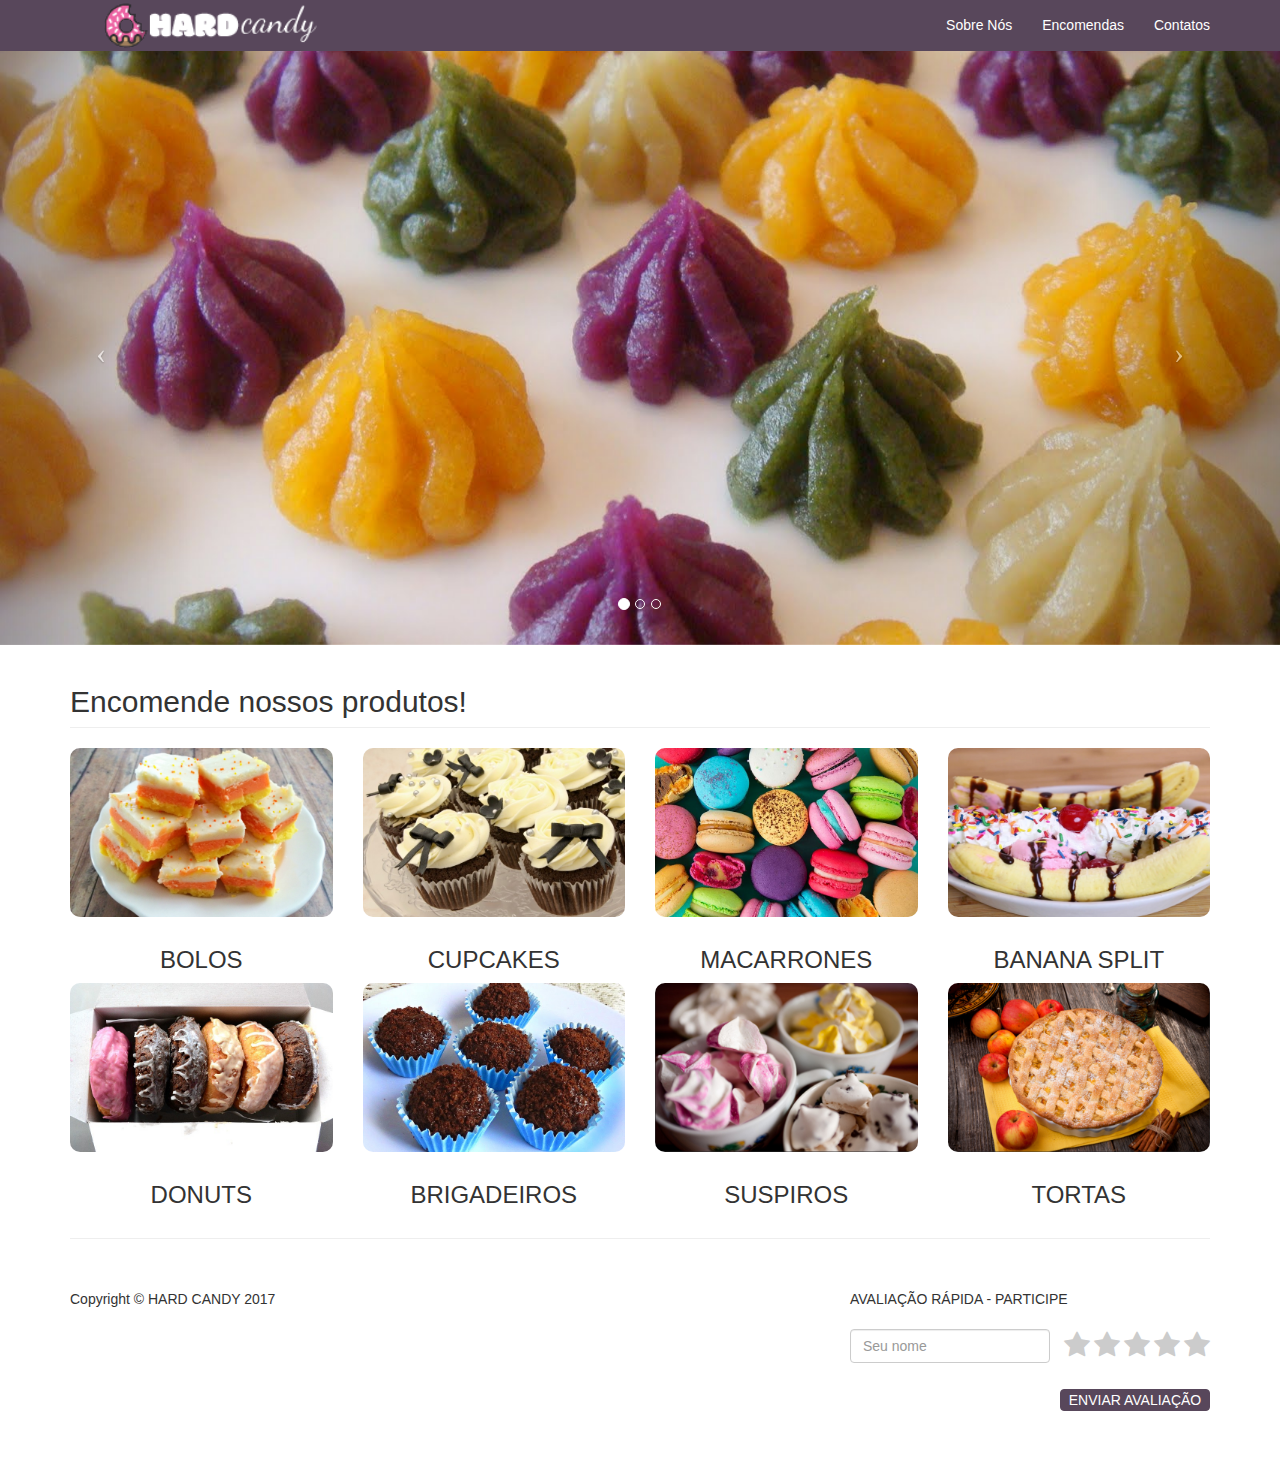
<file: index.html>
<!DOCTYPE html>
<html lang="en">

<head>

    <meta charset="utf-8">
    <meta http-equiv="X-UA-Compatible" content="IE=edge">
    <meta name="viewport" content="width=device-width, initial-scale=1">
    <meta name="description" content="">
    <meta name="author" content="">

    <!-- external font -->
    <link href="https://fonts.googleapis.com/css?family=Sarina" rel="stylesheet">
    <link href="https://fonts.googleapis.com/css?family=Dancing+Script" rel="stylesheet">

    <title>HARD CANDY &copy;</title>
    <link rel="shortcut icon" href="images/icon.png">

    <!-- Bootstrap Core CSS -->
    <link href="css/bootstrap.min.css" rel="stylesheet">

    <!-- Custom CSS -->
    <link href="css/modern-business.css" rel="stylesheet">

    <!-- Custom Fonts -->
    <link href="font-awesome/css/font-awesome.min.css" rel="stylesheet" type="text/css">

    <!-- my css -->
    <link rel="stylesheet" href="css/custom.css">

    <!-- HTML5 Shim and Respond.js IE8 support of HTML5 elements and media queries -->
    <!-- WARNING: Respond.js doesn't work if you view the page via file:// -->
    <!--[if lt IE 9]>
        <script src="https://oss.maxcdn.com/libs/html5shiv/3.7.0/html5shiv.js"></script>
        <script src="https://oss.maxcdn.com/libs/respond.js/1.4.2/respond.min.js"></script>
    <![endif]-->

</head>

<body>

    <!-- Navigation -->
    <nav class="navbar navbar-inverse navbar-fixed-top" role="navigation">
        <div class="container">
            <!-- Brand and toggle get grouped for better mobile display -->
            <div class="navbar-header">
                <button type="button" class="navbar-toggle" data-toggle="collapse" data-target="#bs-example-navbar-collapse-1">
                    <span class="sr-only">Toggle navigation</span>
                    <span class="icon-bar"></span>
                    <span class="icon-bar"></span>
                    <span class="icon-bar"></span>
                </button>

                <a class="navbar-brand" href="index.html"><img src="images/logo.png" style="height: 300%; margin-top: -20px;" alt=""></a>

            </div>
            <!-- Collect the nav links, forms, and other content for toggling -->
            <div class="collapse navbar-collapse" id="bs-example-navbar-collapse-1">
                <ul class="nav navbar-nav navbar-right">
                    <li>
                        <a href="about.html">Sobre Nós</a>
                    </li>
                    <li>
                        <a href="services.html">Encomendas</a>
                    </li>
                    <li>
                        <a href="contact.html">Contatos</a>
                    </li>
            <!-- /.navbar-collapse -->
        </div>
        <!-- /.container -->
    </nav>

    <!-- Header Carousel -->
    <header id="myCarousel" class="carousel slide">
        <!-- Indicators -->
        <ol class="carousel-indicators">
            <li data-target="#myCarousel" data-slide-to="0" class="active"></li>
            <li data-target="#myCarousel" data-slide-to="1"></li>
            <li data-target="#myCarousel" data-slide-to="2"></li>
        </ol>

        <!-- Wrapper for slides -->
        <div class="carousel-inner">
            <div class="item active">
                <div class="fill" style="background-image:url('images/carousel/two.png');"></div>
                <div class="carousel-caption">

                </div>
            </div>
            <div class="item">
                <div class="fill" style="background-image:url('images/carousel/tr.jpg');"></div>
                <div class="carousel-caption">

                </div>
            </div>
            <div class="item">
                <div class="fill" style="background-image:url('images/carousel/one.png');"></div>
                <div class="carousel-caption">

                </div>
            </div>
        </div>

        <!-- Controls -->
        <a class="left carousel-control" href="#myCarousel" data-slide="prev">
            <span class="icon-prev"></span>
        </a>
        <a class="right carousel-control" href="#myCarousel" data-slide="next">
            <span class="icon-next"></span>
        </a>
    </header>

    <!-- Page Content -->
    <div class="container">

        <!-- Portfolio Section -->
        <div class="row">
            <div class="col-lg-12">
                <h2 class="page-header">Encomende nossos produtos!</h2>
            </div>
            <div class="col-md-3 col-sm-6 text-center">

                    <img class="img-responsive img-portfolio img-hover" src="images/produtos/um.jpg" style="border-radius:10px; cursor: pointer;" alt="" id="bolo">
                    <h3>BOLOS</h3>

            </div>
            <div class="col-md-3 col-sm-6 text-center">

                    <img class="img-responsive img-portfolio img-hover" src="images/produtos/dois.jpg" style="border-radius:10px; cursor: pointer;" alt="cupcakes" id="cupcake">
                    <h3>CUPCAKES</h3>

            </div>
            <div class="col-md-3 col-sm-6 text-center">
                    <img class="img-responsive img-portfolio img-hover" src="images/produtos/tres.jpg" style="border-radius:10px; cursor: pointer;" alt="macarrones" id="macarrone">
                    <h3>MACARRONES</h3>
            </div>

            <div class="col-md-3 col-sm-6 text-center">
                    <img class="img-responsive img-portfolio img-hover" src="images/produtos/quatro.jpg" style="border-radius:10px; cursor: pointer;" alt="banana split" id="bananaSplit">
                    <h3>BANANA SPLIT</h3>
            </div>

            <div class="col-md-3 col-sm-6 text-center">
                    <img class="img-responsive img-portfolio img-hover" src="images/produtos/cinco.jpg" style="border-radius:10px; cursor: pointer;" alt="donuts" id="donuts">
                    <h3>DONUTS</h3>
            </div>

            <div class="col-md-3 col-sm-6 text-center">
                    <img class="img-responsive img-portfolio img-hover" src="images/produtos/seis.jpg" style="border-radius:10px; cursor: pointer;" alt="brigadeiro" id="brigadeiro">
                    <h3>BRIGADEIROS</h3>
            </div>

            <div class="col-md-3 col-sm-6 text-center">
                    <img class="img-responsive img-portfolio img-hover" src="images/produtos/sete.jpg" style="border-radius:10px; cursor: pointer;" alt="suspiro" id="suspiro">
                    <h3>SUSPIROS</h3>
            </div>

            <div class="col-md-3 col-sm-6 text-center">
                    <img class="img-responsive img-portfolio img-hover" src="images/produtos/oito.jpg" style="border-radius:10px; cursor: pointer;" alt="tortas" id="torta">
                    <h3>TORTAS</h3>
            </div>


        </div>

          <hr>

        <!-- Footer -->
        <footer>
            <div class="row">
                <div class="col-md-8">
                    <p>Copyright &copy; HARD CANDY 2017</p>
                </div>
                <div class="col-md-4">
                    AVALIAÇÃO RÁPIDA - PARTICIPE
                    <br>
                    <br>
                    <form>

                        <div class="form-group">
                        <input type="text" class="form-control" style="width: 200px; display: inline;" placeholder="Seu nome" required name="nome">

                        <div class="estrelas" style="float: right; padding-top: 3px;">
                          <input type="radio" id="cm_star-empty" name="fb" value="" checked/>
                          <label for="cm_star-1"><i class="fa fa-2x"></i></label>
                          <input type="radio" id="cm_star-1" name="fb" value="1"/>
                          <label for="cm_star-2"><i class="fa fa-2x"></i></label>
                          <input type="radio" id="cm_star-2" name="fb" value="2"/>
                          <label for="cm_star-3"><i class="fa fa-2x"></i></label>
                          <input type="radio" id="cm_star-3" name="fb" value="3"/>
                          <label for="cm_star-4"><i class="fa fa-2x"></i></label>
                          <input type="radio" id="cm_star-4" name="fb" value="4"/>
                          <label for="cm_star-5"><i class="fa fa-2x"></i></label>
                          <input type="radio" id="cm_star-5" name="fb" value="5"/>
                        </div>
                        <br>
                    </div>
                    <div style="padding-top: 10px; float: right;">
                        <button type="submit" class="btn btn-primary" id="avaliacao" data-toggle="modal" data-target="#modal-mensagem" style="background-color: #58475B;border-color: #58475B; width:150px; padding: 0;">ENVIAR AVALIAÇÃO</button>
                    </div>
                </div>
              </form>
            </div>
        </footer>

    </div>

  <div class="modal fade" id="boloModal">
    <div class="modal-dialog">
         <div class="modal-content">
             <div class="modal-header">
               <button type="button" class="close" data-dismiss="modal"><span>×</span></button>
                <h4 class="modal-title" style="text-align: center;">BOLOS</h4>
             </div>
             <div class="modal-body">
                 <p>Sabores: Chocolate, Morango e Baunilha</p>
                 <p>Tamanho: 30cm</p>
                 <p>Disponível na versão sem lactose</p>
                 <p>Trabalhamos com bolos personalizados</p>
             </div>
             <div class="modal-footer">
                 <button type="button" class="btn btn-default" data-dismiss="modal">Fechar</button>
                 <a href="services.html"><button type="button" class="btn btn-default" style="background-color: #58475B; color: white;">Encomendar</button></a>
             </div>
         </div>
     </div>
 </div>

 <div class="modal fade" id="cupcakeModal">
   <div class="modal-dialog">
        <div class="modal-content">
            <div class="modal-header">
              <button type="button" class="close" data-dismiss="modal"><span>×</span></button>
               <h4 class="modal-title" style="text-align: center;">CUPCAKES</h4>
            </div>
            <div class="modal-body">
                <p>Bolo de fôrma, utilizado em pequenos copos (o tamanho pode variar).</p>
                <br>
                <p>Sabores: Chocolate, Morango e Baunilha</p>
                <p>Tamanhos: Mini (4cm), Médio (4,5cm) e Tradicional (5,5cm)</p>
                <p>Disponível na versão sem lactose</p>
            </div>
            <div class="modal-footer">
                <button type="button" class="btn btn-default" data-dismiss="modal">Fechar</button>
                <a href="services.html"><button type="button" class="btn btn-default" style="background-color: #58475B; color: white;">Encomendar</button></a>
            </div>
        </div>
    </div>
</div>

<div class="modal fade" id="macarroneModal">
  <div class="modal-dialog">
       <div class="modal-content">
           <div class="modal-header">
             <button type="button" class="close" data-dismiss="modal"><span>×</span></button>
              <h4 class="modal-title" style="text-align: center;">MACARRONES</h4>
           </div>
           <div class="modal-body">
               <p>Doce tipicamente francês, crocante por fora e macio por dentro.</p>
               <br>
               <p>Sabores: Chocolate, Morango e Baunilha</p>
               <p>Tamanhos: 3 a 5 cm de diâmetro</p>
           </div>
           <div class="modal-footer">
               <button type="button" class="btn btn-default" data-dismiss="modal">Fechar</button>
               <a href="services.html"><button type="button" class="btn btn-default" style="background-color: #58475B; color: white;">Encomendar</button></a>
           </div>
       </div>
   </div>
</div>

<div class="modal fade" id="bananaSplitModal">
  <div class="modal-dialog">
       <div class="modal-content">
           <div class="modal-header">
             <button type="button" class="close" data-dismiss="modal"><span>×</span></button>
              <h4 class="modal-title" style="text-align: center;">BANANA SPLIT</h4>
           </div>
           <div class="modal-body">
               <p>Sobremesa servida à base de sorvete, banana e uma calda.</p>
               <br>
               <p>Sabores: Chocolate, Morango e Baunilha</p>
               <p>Tamanhos: pode variar</p>
           </div>
           <div class="modal-footer">
               <button type="button" class="btn btn-default" data-dismiss="modal">Fechar</button>
               <a href="services.html"><button type="button" class="btn btn-default" style="background-color: #58475B; color: white;">Encomendar</button></a>
           </div>
       </div>
   </div>
</div>

<div class="modal fade" id="donutsModal">
  <div class="modal-dialog">
       <div class="modal-content">
           <div class="modal-header">
             <button type="button" class="close" data-dismiss="modal"><span>×</span></button>
              <h4 class="modal-title" style="text-align: center;">DONUTS</h4>
           </div>
           <div class="modal-body">
               <p>Pequeno bolo em forma de rosca, muito popular nos EUA, massa açucarada frita.</p>
               <br>
               <p>Sabores: Chocolate, Morango e Baunilha</p>
               <p>Tamanhos: único (7cm)</p>
           </div>
           <div class="modal-footer">
               <button type="button" class="btn btn-default" data-dismiss="modal">Fechar</button>
               <a href="services.html"><button type="button" class="btn btn-default" style="background-color: #58475B; color: white;">Encomendar</button></a>
           </div>
       </div>
   </div>
</div>

<div class="modal fade" id="brigadeiroModal">
  <div class="modal-dialog">
       <div class="modal-content">
           <div class="modal-header">
             <button type="button" class="close" data-dismiss="modal"><span>×</span></button>
              <h4 class="modal-title" style="text-align: center;">BRIGADEIROS</h4>
           </div>
           <div class="modal-body">
               <p>Típico doce de origem brasileira.</p>
               <br>
               <p>Sabores: Tradicional, Beijinho e Cannabis</p>
               <p>Tamanhos: único</p>
           </div>
           <div class="modal-footer">
               <button type="button" class="btn btn-default" data-dismiss="modal">Fechar</button>
               <a href="services.html"><button type="button" class="btn btn-default" style="background-color: #58475B; color: white;">Encomendar</button></a>
           </div>
       </div>
   </div>
</div>

<div class="modal fade" id="suspiroModal">
  <div class="modal-dialog">
       <div class="modal-content">
           <div class="modal-header">
             <button type="button" class="close" data-dismiss="modal"><span>×</span></button>
              <h4 class="modal-title" style="text-align: center;">SUSPIROS</h4>
           </div>
           <div class="modal-body">
               <p>"Suspiro" ou "merengue", doce leve, feito com claras de ovos e açúcar.</p>
               <br>
               <p>Sabores: Tradicional, limão e laranja</p>
               <p>Tamanhos: único</p>
           </div>
           <div class="modal-footer">
               <button type="button" class="btn btn-default" data-dismiss="modal">Fechar</button>
               <a href="services.html"><button type="button" class="btn btn-default" style="background-color: #58475B; color: white;">Encomendar</button></a>
           </div>
       </div>
   </div>
</div>

<div class="modal fade" id="tortaModal">
  <div class="modal-dialog">
       <div class="modal-content">
           <div class="modal-header">
             <button type="button" class="close" data-dismiss="modal"><span>×</span></button>
              <h4 class="modal-title" style="text-align: center;">TORTAS</h4>
           </div>
           <div class="modal-body">
               <p>Sobremesa cozida ao forno, feita com massa de farinha e recheada com nossos sabores/igredientes</p>
               <br>
               <p>Sabores: Maçã, amora e cereja</p>
               <p>Tamanhos: 24x25cm</p>
           </div>
           <div class="modal-footer">
               <button type="button" class="btn btn-default" data-dismiss="modal">Fechar</button>
               <a href="services.html"><button type="button" class="btn btn-default" style="background-color: #58475B; color: white;">Encomendar</button></a>
           </div>
       </div>
   </div>
</div>

<div class="modal fade" id="avaliacaoModal">
  <div class="modal-dialog">
       <div class="modal-content">
           <div class="modal-header">
             <button type="button" class="close" data-dismiss="modal"><span>×</span></button>
              <h4 class="modal-title" style="text-align: center;">OBRIGADO!</h4>
           </div>
           <div class="modal-body">
               <p>A nossa equipe agradece a sua avaliação, significa muito para nós!</p>
           </div>
           <div class="modal-footer">
               <button type="button" class="btn btn-default" data-dismiss="modal">Fechar</button>
           </div>
       </div>
   </div>
</div>

    <!-- /.container -->

    <!-- jQuery -->
    <script src="js/jquery.js"></script>

    <script type="text/javascript">

    function alertMessageBolo() {
      $('#boloModal').modal('show');
    }

    function alertMessageCupcake() {
      $('#cupcakeModal').modal('show');
    }

    function alertMessageMacarrone() {
      $('#macarroneModal').modal('show');
    }

    function alertMessageBananaSplit() {
      $('#bananaSplitModal').modal('show');
    }

    function alertMessageDonuts() {
      $('#donutsModal').modal('show');
    }

    function alertMessageBrigadeiro() {
      $('#brigadeiroModal').modal('show');
    }

    function alertMessageSuspiro() {
      $('#suspiroModal').modal('show');
    }

    function alertMessageTorta() {
      $('#tortaModal').modal('show');
    }

    function alertMessageAcaliacao() {
      $('#avaliacaoModal').modal('show');
    }

    $(document).ready(function () {
                $('#bolo').on('click', function(e) {
                    e.preventDefault();
                    alertMessageBolo();
				});
			});

    $(document).ready(function () {
                $('#cupcake').on('click', function(e) {
                    e.preventDefault();
                    alertMessageCupcake();
  			});
  		});

    $(document).ready(function () {
                $('#macarrone').on('click', function(e) {
                    e.preventDefault();
                    alertMessageMacarrone();
    		});
    	});

    $(document).ready(function () {
                $('#bananaSplit').on('click', function(e) {
                    e.preventDefault();
                    alertMessageBananaSplit();
        });
      });

      $(document).ready(function () {
                  $('#donuts').on('click', function(e) {
                      e.preventDefault();
                      alertMessageDonuts();
          });
        });

        $(document).ready(function () {
                    $('#brigadeiro').on('click', function(e) {
                        e.preventDefault();
                        alertMessageBrigadeiro();
            });
          });

        $(document).ready(function () {
                    $('#suspiro').on('click', function(e) {
                        e.preventDefault();
                        alertMessageSuspiro();
            });
          });

      $(document).ready(function () {
                  $('#torta').on('click', function(e) {
                        e.preventDefault();
                        alertMessageTorta();
            });
          });

      $(document).ready(function () {
                  $('#avaliacao').on('click', function(e) {
                      e.preventDefault();
                      alertMessageAcaliacao();
            });
          });

    </script>

    <!-- Bootstrap Core JavaScript -->
    <script src="js/bootstrap.min.js"></script>

    <!-- Script to Activate the Carousel -->
    <script>
    $('.carousel').carousel({
        interval: 5000 //changes the speed
    })
    </script>

</body>

</html>
</file>
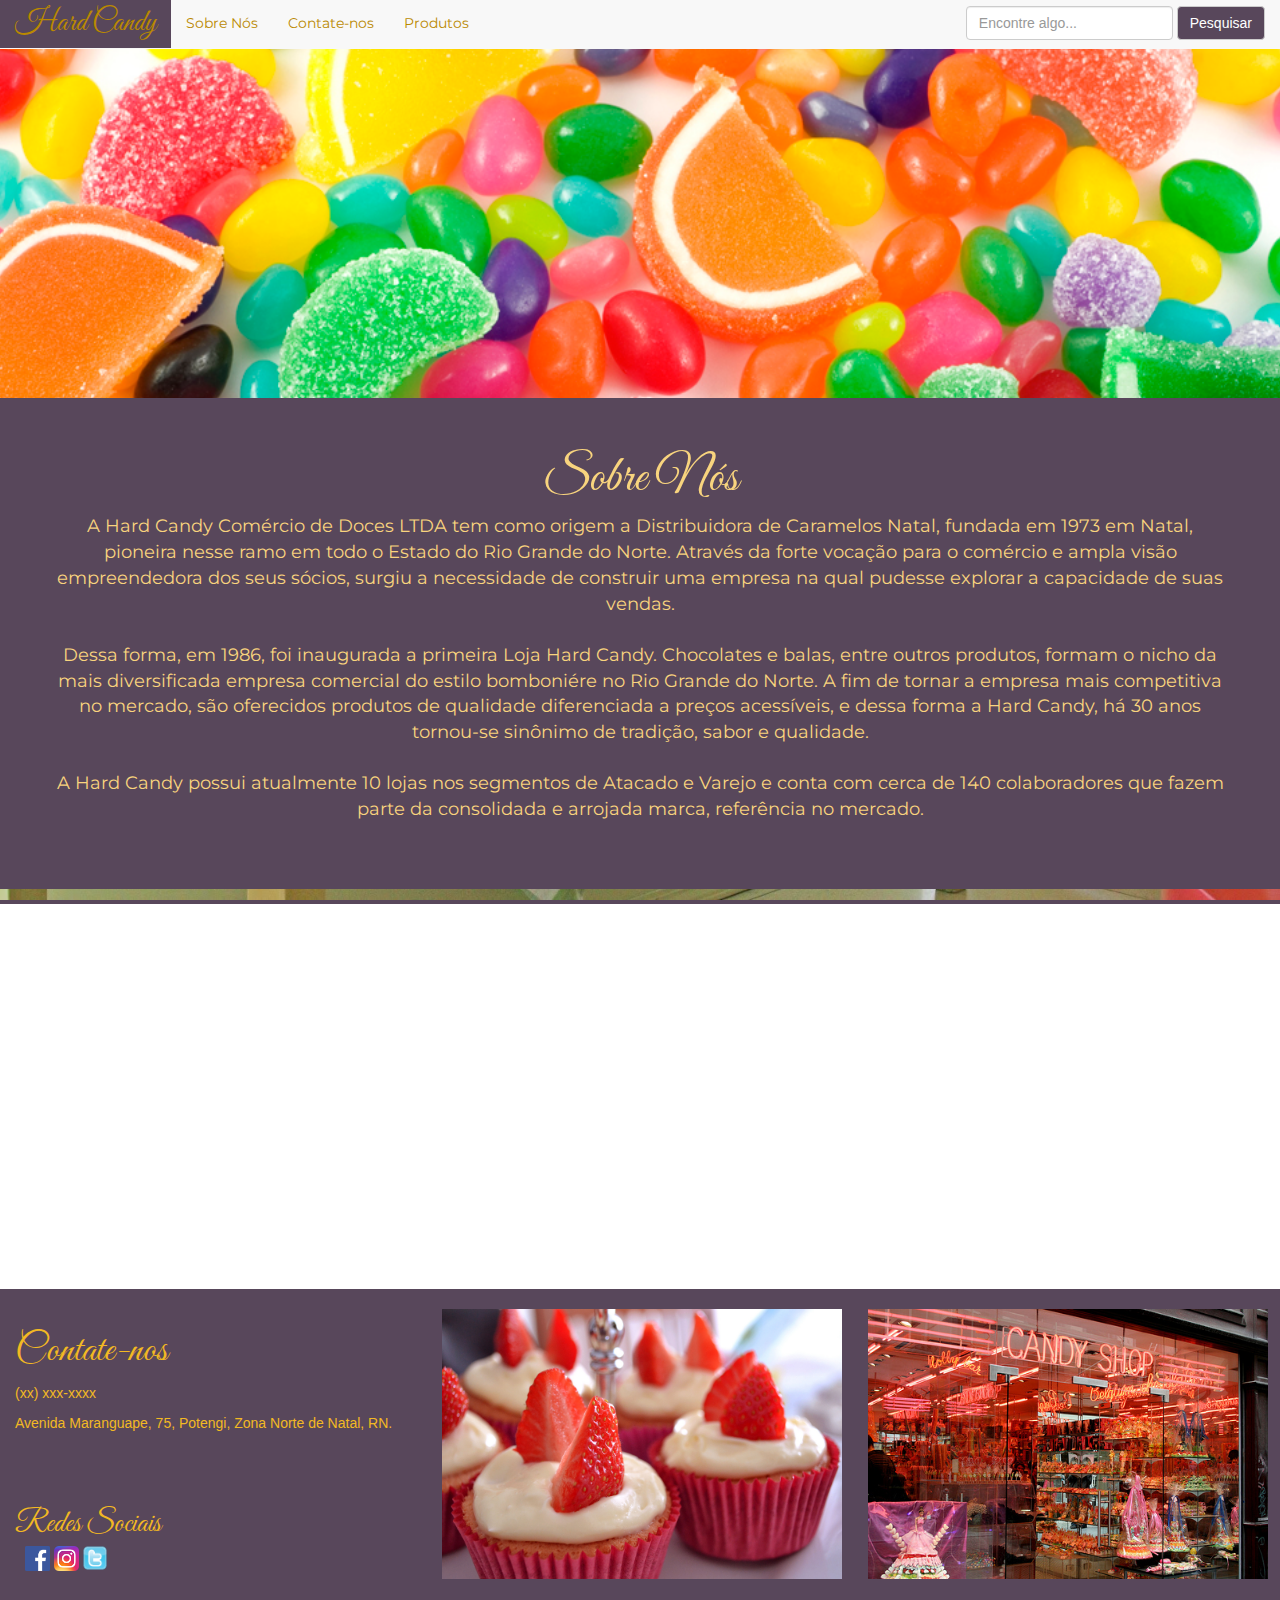
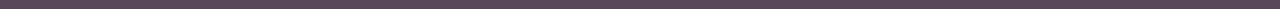
<file: HARD Candy v0.1 - site inicial/index.html>
<!DOCTYPE html>
<html lang="pt">
  <head>
    <link rel="stylesheet" href="css/custom.css">
    <!-- Latest compiled -->
    <link rel="stylesheet" href="css/bootstrap.css">
    <!-- Latest compiled and minified JavaScript -->
    <link href="https://fonts.googleapis.com/css?family=Great+Vibes" rel="stylesheet">
    <link href="https://fonts.googleapis.com/css?family=Montserrat" rel="stylesheet">
    <script src="js/bootstrap.js"></script>
    <script src="js/bootstrap.min.js"></script>

    <meta charset="utf-8">

    <title>Hard Candy</title>

    <link rel="shortcut icon" href="images/favicon.png" >

    <nav class="navbar navbar-default navbar-fixed-top" style="margin-top:-2px; color: #008DA0;">
      <div class="container-fluid">
        <!-- Brand and toggle get grouped for better mobile display -->
        <div class="navbar-header">
      <button type="button" class="navbar-toggle collapsed" data-toggle="collapse" data-target="#bs-example-navbar-collapse-1" aria-expanded="false">
        <span class="sr-only">Toggle navigation</span>
        <span class="icon-bar"></span>
        <span class="icon-bar"></span>
        <span class="icon-bar"></span>
      </button>
      <a class="navbar-brand" href="#">Hard Candy</a>
    </div>

    <!-- Collect the nav links, forms, and other content for toggling -->
    <div class="collapse navbar-collapse" id="bs-example-navbar-collapse-1">
      <ul class="nav navbar-nav">
        <li id="elemento1"><a href="#aboutUs">Sobre Nós <span class="sr-only">(current)</span></a></li>
        <li id="elemento5"><a href="contactus.html">Contate-nos<span class="sr-only">(current)</span></a></li>
        <li id="elemento5"><a href="products.html">Produtos<span class="sr-only">(current)</span></a></li>
      </ul>
      </ul>
      <form class="navbar-form navbar-right">
        <div class="form-group">
          <input type="text" class="form-control" placeholder="Encontre algo...">
        </div>
        <button type="submit" class="btn btn-default" style="background-color:#58475B; color: white;">Pesquisar</button>
      </form>
      </li>
      </ul>
    </div> <!--/.navbar-collapse -->
  </div><!-- /.container-fluid -->
</nav>


  </head>
  <body>
      <div class="parallaxIndex"></div>
      <div class="boxParallax">
        <a class ="boxUmA" name="aboutUs"><div class="boxUmH1">Sobre Nós</div></a>
        A Hard Candy Comércio de Doces LTDA tem como origem a Distribuidora de Caramelos Natal, fundada em 1973 em Natal,
         pioneira nesse ramo em todo o Estado do Rio Grande do Norte. Através da forte vocação para o comércio e ampla
         visão empreendedora dos seus sócios, surgiu a necessidade de construir uma empresa na qual pudesse explorar a
         capacidade de suas vendas. <br><br>Dessa forma, em 1986, foi inaugurada a primeira Loja Hard Candy. Chocolates e balas,
         entre outros produtos, formam o nicho da mais diversificada empresa comercial do estilo bomboniére no Rio Grande
         do Norte. A fim de tornar a empresa mais competitiva no mercado, são oferecidos produtos de qualidade diferenciada
          a preços acessíveis, e dessa forma a Hard Candy, há 30 anos tornou-se sinônimo de tradição, sabor e qualidade.<br><br>
          A Hard Candy possui atualmente 10 lojas nos segmentos de Atacado e Varejo e conta com cerca de 140 colaboradores
          que fazem parte da consolidada e arrojada marca, referência no mercado.
         <br><br><br>
      </div>

    <div class="parallaxNews"></a></div>


    <div class="boxParallax2">
      <br>
      <!--<h1 class="boxBottom"></h1>-->
      <h2 class="boxBottom">Contate-nos</h2>
      <p class="boxBottom1">(xx) xxx-xxxx</p>
      <p class="boxBottom1">Avenida Maranguape, 75, Potengi, Zona Norte de Natal, RN.</p>
      <!--<a href="http://www.cdfzn.com.br" class="boxBottom">CDFZN</a>-->
      <br>
      <br>
      <br>

      <p class="boxRedesSociais">Redes Sociais</p>

      <a href="https://www.facebook.com/CDFColgioeCurso/?fref=ts"><img src="./images/icoFacebook.png" alt="facebook acesso" style="height: 25px; width:25px;margin-left:25px;"></a>
      <a href="#"><img src="./images/icoInsta.png" alt="instagram acesso" style="height=25px; width:25px;"></a>
      <a href="#"><img src="./images/icoTwitter.png" alt="instagram acesso" style="height=34px; width:34px;margin-left:-5px;"></a>
    </div>

    <div class="col-md-8 col-md-push-4" style="position: relative; margin-top:-300px;">
      <img class="imageBottom1" src="./images/bottom1.png" alt="vista de fora" style="height: 270px; width:400px;">
    </div>

    <div class="col-md-4 col-md-push-8" style="position: relative; margin-top:-300px;">
      <img class="imageBottom2" src="./images/bottom2.png" alt="vista de fora" style="height: 270px; width:400px;">
    </div>

    <script src="https://ajax.googleapis.com/ajax/libs/jquery/1.12.4/jquery.min.js"></script>
    <script src="https://maxcdn.bootstrapcdn.com/bootstrap/3.3.7/js/bootstrap.min.js"></script>

  </body>

</html>
</file>
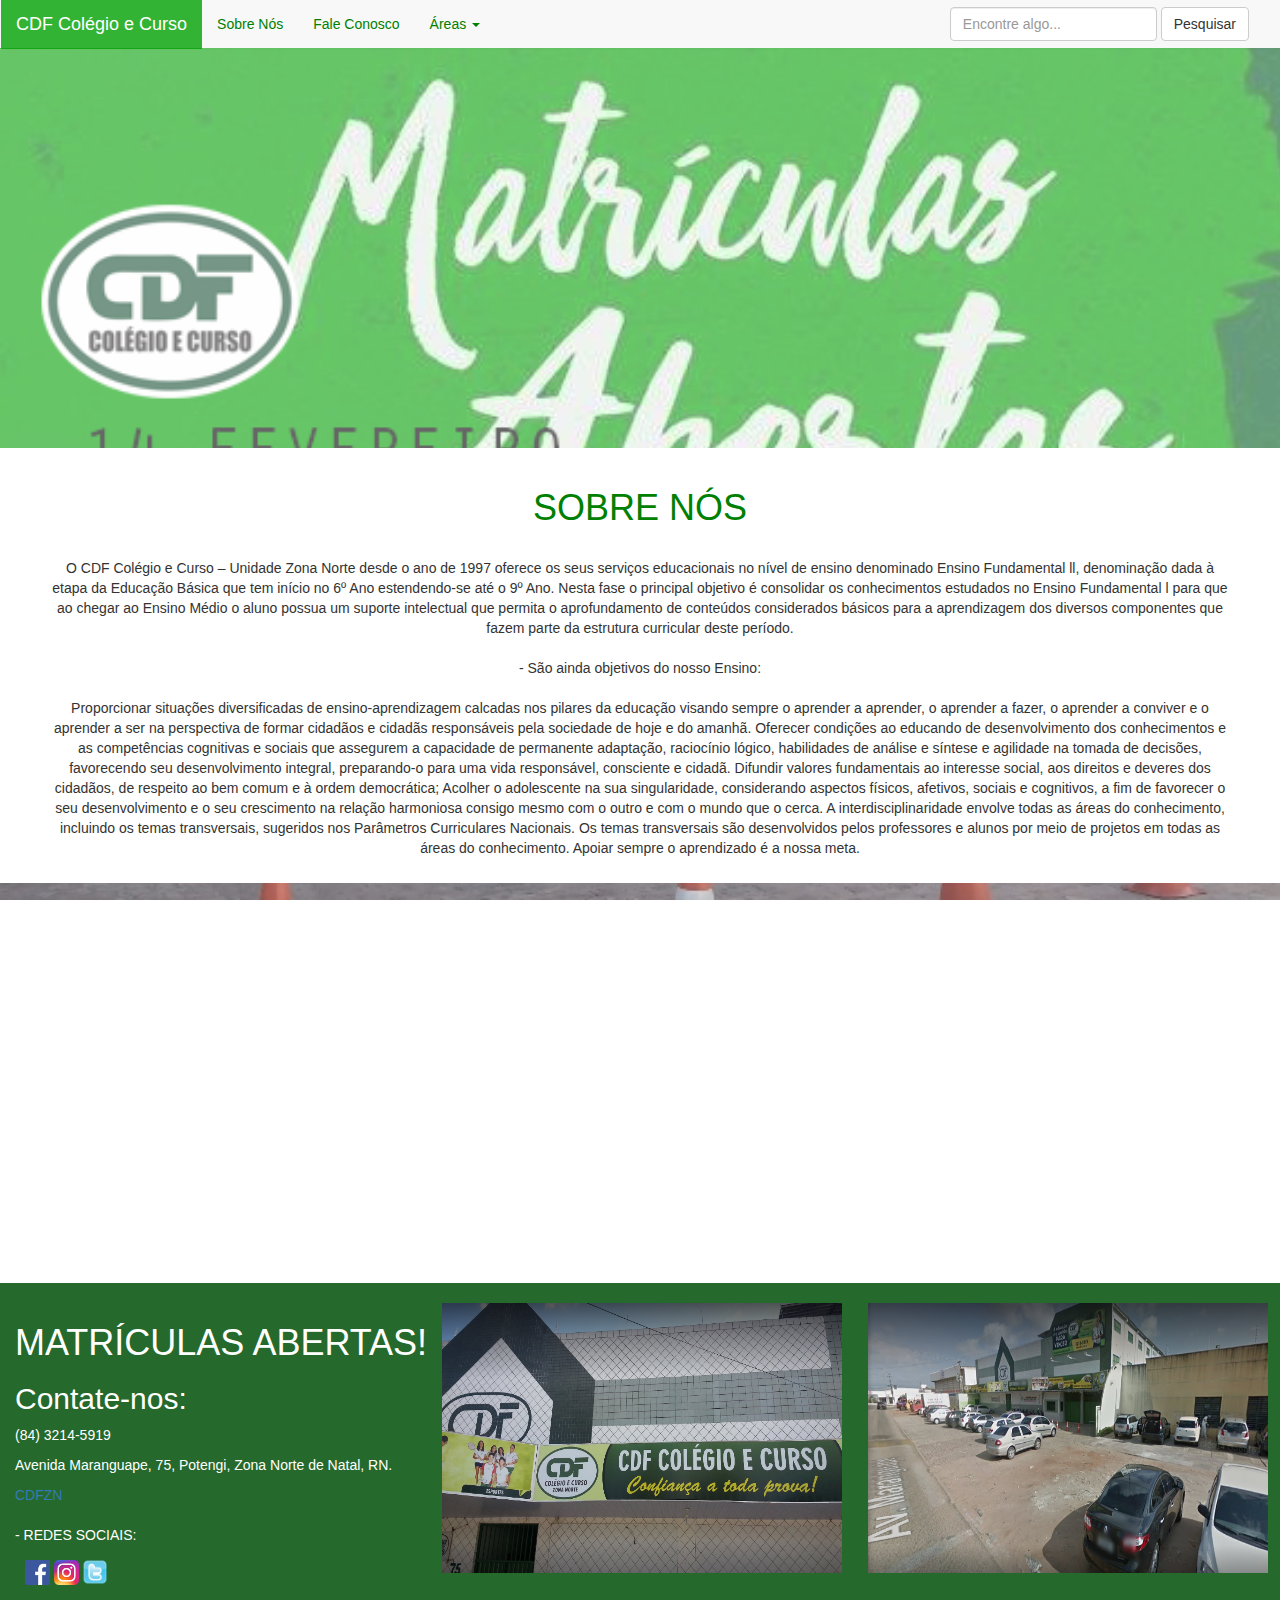
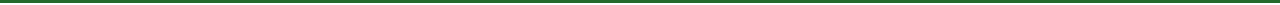
<file: HARD Candy v0.1 - site inicial/original/index.html>
<!DOCTYPE html>
<html lang="pt">
  <head>
    <link rel="stylesheet" href="css/custom.css">
    <!-- Latest compiled -->
    <link rel="stylesheet" href="css/bootstrap.css">
    <!-- Latest compiled and minified JavaScript -->
    <script src="js/bootstrap.js"></script>
    <script src="js/bootstrap.min.js"></script>

    <meta charset="utf-8">

    <title>CDF COLÉGIO E CURSO</title>

    <link rel="shortcut icon" href="images/favicon.png" >

    <nav class="navbar navbar-default" style="margin-top:-2px;">
      <div class="container-fluid">
        <!-- Brand and toggle get grouped for better mobile display -->
        <div class="navbar-header">
      <button type="button" class="navbar-toggle collapsed" data-toggle="collapse" data-target="#bs-example-navbar-collapse-1" aria-expanded="false">
        <span class="sr-only">Toggle navigation</span>
        <span class="icon-bar"></span>
        <span class="icon-bar"></span>
        <span class="icon-bar"></span>
      </button>
      <a class="navbar-brand" href="#">CDF Colégio e Curso</a>
    </div>

    <!-- Collect the nav links, forms, and other content for toggling -->
    <div class="collapse navbar-collapse" id="bs-example-navbar-collapse-1">
      <ul class="nav navbar-nav">
        <li><a href="#aboutUs">Sobre Nós <span class="sr-only">(current)</span></a></li>
        <li><a href="faleconosco.html">Fale Conosco <span class="sr-only">(current)</span></a></li>
        <li class="dropdown">
          <a href="#" class="dropdown-toggle" data-toggle="dropdown" role="button" aria-haspopup="true" aria-expanded="false">Áreas <span class="caret"></span></a>
          <!--<button class="btn btn-default dropdown-toggle" type="button" id="dropdownMenu1" data-toggle="dropdown" aria-haspopup="true" aria-expanded="true">
            Dropdown
            <span class="caret"></span>!-->

          <ul class="dropdown-menu" aria-labelledby="dropdownMenu1">
            <li><a href="secretaria.html">Secretaria</a></li>
            <li><a href="professores.html">Professores</a></li>
            <li role="separator" class="divider"></li>
            <li><a href="paisouresponsaveis.html">Pais ou Responsáveis</a></li>
            <li><a href="alunos.html">Alunos</a></li>
          </ul>
        </li>
        </ul>
      </ul>
      <form class="navbar-form navbar-right">
        <div class="form-group">
          <input type="text" class="form-control" placeholder="Encontre algo...">
        </div>
        <button type="submit" class="btn btn-default">Pesquisar</button>
      </form>
      </li>
      </ul>
    </div><!-- /.navbar-collapse -->
  </div><!-- /.container-fluid -->
</nav>


  </head>
  <body>

    <div class="parallaxIndex"><a name="aboutUs"></a></div>


    <div class="boxParallax">

      <br>
      <h1 class="boxUmH1">SOBRE NÓS</h1>
      <br>


      O CDF Colégio e Curso – Unidade Zona Norte desde o ano de 1997 oferece os seus serviços educacionais no nível de ensino
      denominado Ensino Fundamental ll, denominação dada à etapa da Educação Básica que tem início no 6º Ano estendendo-se
       até o 9º Ano. Nesta fase o principal objetivo é consolidar os conhecimentos estudados no Ensino Fundamental l para
       que ao chegar ao Ensino Médio o aluno possua um suporte intelectual que permita o aprofundamento de conteúdos
       considerados básicos para a aprendizagem dos diversos componentes que fazem parte da estrutura curricular deste
       período. <br> <br>
       - São ainda objetivos do nosso Ensino: <br><br>
       Proporcionar situações diversificadas de ensino-aprendizagem calcadas nos pilares da educação visando sempre o aprender
        a aprender, o aprender a fazer, o aprender a conviver e o aprender a ser na perspectiva de formar cidadãos e cidadãs
        responsáveis pela sociedade de hoje e do amanhã.
       Oferecer condições ao educando de desenvolvimento dos conhecimentos e as competências cognitivas e sociais que assegurem
        a capacidade de permanente adaptação, raciocínio lógico, habilidades de análise e síntese e agilidade na tomada de
        decisões, favorecendo seu desenvolvimento integral, preparando-o para uma vida responsável, consciente e cidadã.
       Difundir valores fundamentais ao interesse social, aos direitos e deveres dos cidadãos, de respeito ao bem comum e à
       ordem democrática;
       Acolher o adolescente na sua singularidade, considerando aspectos físicos, afetivos, sociais e cognitivos, a fim de
       favorecer o seu desenvolvimento e o seu crescimento na relação harmoniosa consigo mesmo com o outro  e com o mundo que
       o cerca.
       A interdisciplinaridade envolve todas as áreas do conhecimento, incluindo os temas transversais, sugeridos nos
       Parâmetros Curriculares Nacionais. Os temas transversais são desenvolvidos pelos professores e alunos por meio de
       projetos em todas as áreas do conhecimento.
       Apoiar sempre o aprendizado é a nossa meta.
       <br>
       <br>
       <br>
    </div>

    <div class="parallaxNews"><a name="aboutUs"></a></div>


    <div class="boxParallax2">
      <br>
      <h1 class="boxBottom">MATRÍCULAS ABERTAS!</h1>
      <h2 class="boxBottom">Contate-nos:</h2>
      <p class="boxBottom">(84) 3214-5919</p>
      <p class="boxBottom">Avenida Maranguape, 75, Potengi, Zona Norte de Natal, RN.</p>
      <a href="http://www.cdfzn.com.br" class="boxBottom">CDFZN</a>
      <br>
      <br>

      <p class="boxBottom">- REDES SOCIAIS:</p>

      <a href="https://www.facebook.com/CDFColgioeCurso/?fref=ts"><img src="./images/icoFacebook.png" alt="facebook acesso" style="height: 25px; width:25px;margin-left:25px;"></a>
      <a href="#"><img src="./images/icoInsta.png" alt="instagram acesso" style="height=25px; width:25px;"></a>
      <a href="#"><img src="./images/icoTwitter.png" alt="instagram acesso" style="height=34px; width:34px;margin-left:-5px;"></a>
    </div>

    <div class="col-md-8 col-md-push-4" style="position: relative; margin-top:-300px;">
      <img class="imageBottom1" src="./images/bottom1.png" alt="vista de fora" style="height: 270px; width:400px;">
    </div>

    <div class="col-md-4 col-md-push-8" style="position: relative; margin-top:-300px;">
      <img class="imageBottom2" src="./images/bottom2.png" alt="vista de fora" style="height: 270px; width:400px;">
    </div>

    <script src="https://ajax.googleapis.com/ajax/libs/jquery/1.12.4/jquery.min.js"></script>
    <script src="https://maxcdn.bootstrapcdn.com/bootstrap/3.3.7/js/bootstrap.min.js"></script>

  </body>

</html>
</file>
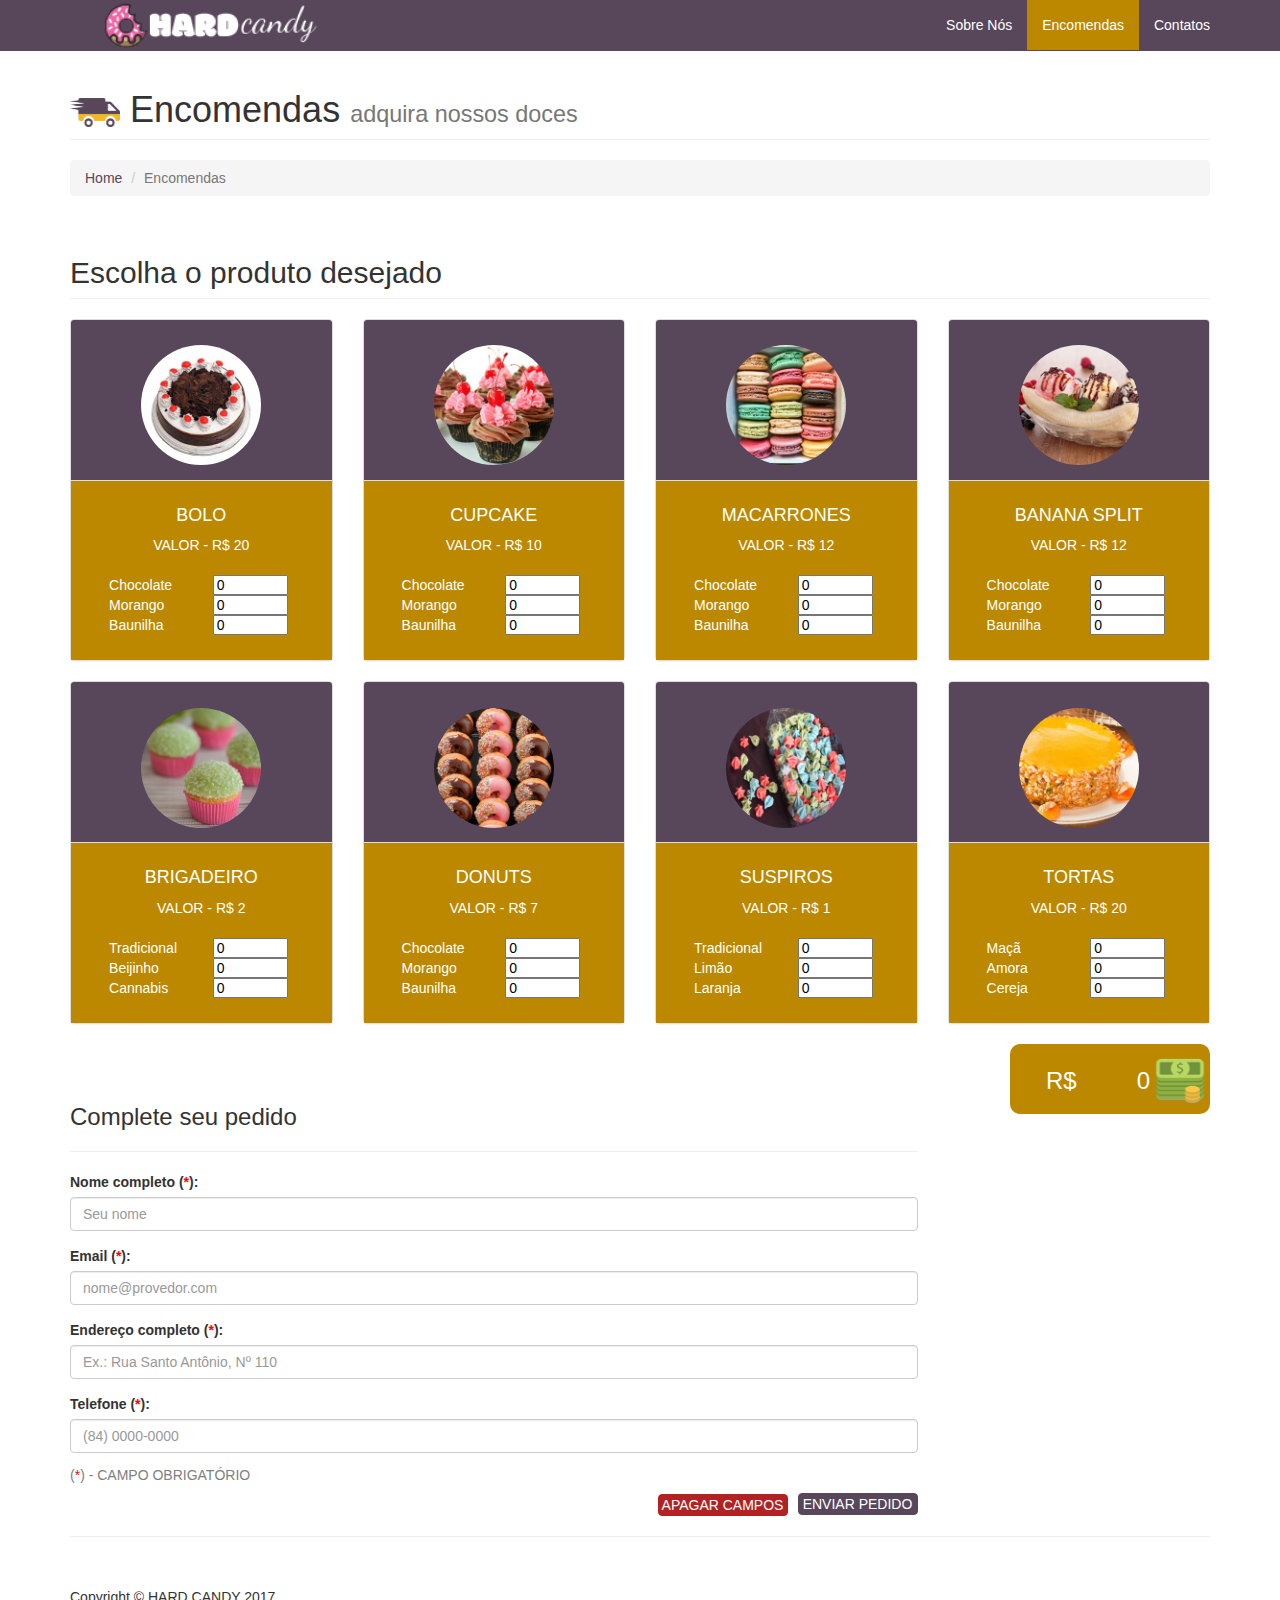
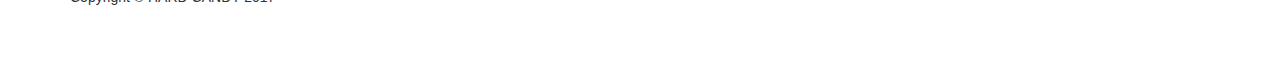
<file: services.html>
<!DOCTYPE html>
<html lang="en">

<head>

    <meta charset="utf-8">
    <meta http-equiv="X-UA-Compatible" content="IE=edge">
    <meta name="viewport" content="width=device-width, initial-scale=1">
    <meta name="description" content="">
    <meta name="author" content="">

    <!-- external font -->
    <link href="https://fonts.googleapis.com/css?family=Sarina" rel="stylesheet">
    <link href="https://fonts.googleapis.com/css?family=Dancing+Script" rel="stylesheet">

    <title>HARD CANDY &copy;</title>
    <link rel="shortcut icon" href="images/icon.png">

    <!-- Bootstrap Core CSS -->
    <link href="css/bootstrap.min.css" rel="stylesheet">

    <!-- Custom CSS -->
    <link href="css/modern-business.css" rel="stylesheet">

    <!-- Custom Fonts -->
    <link href="font-awesome/css/font-awesome.min.css" rel="stylesheet" type="text/css">

    <!-- my css -->
    <link rel="stylesheet" href="css/custom.css">

    <!-- HTML5 Shim and Respond.js IE8 support of HTML5 elements and media queries -->
    <!-- WARNING: Respond.js doesn't work if you view the page via file:// -->
    <!--[if lt IE 9]>
        <script src="https://oss.maxcdn.com/libs/html5shiv/3.7.0/html5shiv.js"></script>
        <script src="https://oss.maxcdn.com/libs/respond.js/1.4.2/respond.min.js"></script>
    <![endif]-->

</head>

<body>

    <!-- Navigation -->
    <nav class="navbar navbar-inverse navbar-fixed-top" role="navigation">
        <div class="container">
            <!-- Brand and toggle get grouped for better mobile display -->
            <div class="navbar-header">
                <button type="button" class="navbar-toggle" data-toggle="collapse" data-target="#bs-example-navbar-collapse-1">
                    <span class="sr-only">Toggle navigation</span>
                    <span class="icon-bar"></span>
                    <span class="icon-bar"></span>
                    <span class="icon-bar"></span>
                </button>
                <a class="navbar-brand" href="index.html"><img src="images/logo.png" style="height: 300%; margin-top: -20px;" alt=""></a>
            </div>
            <!-- Collect the nav links, forms, and other content for toggling -->
            <div class="collapse navbar-collapse" id="bs-example-navbar-collapse-1">
                <ul class="nav navbar-nav navbar-right">
                    <li>
                        <a href="about.html">Sobre Nós</a>
                    </li>
                    <li class="active">
                        <a href="services.html">Encomendas</a>
                    </li>
                    <li>
                        <a href="contact.html">Contatos</a>
                    </li>

            <!-- /.navbar-collapse -->
        </div>
        <!-- /.container -->
    </nav>

    <!-- Page Content -->
    <div class="container">

        <!-- Page Heading/Breadcrumbs -->
        <div class="row">
            <div class="col-lg-12">
                <h1 class="page-header"><img src="images/met1.png" style="width: 50px;heigth:50px;" alt=""> Encomendas
                    <small>adquira nossos doces</small>
                </h1>
                <ol class="breadcrumb">
                    <li><a href="index.html">Home</a>
                    </li>
                    <li class="active">Encomendas</li>
                </ol>
            </div>
        </div>
        <!-- /.row -->

        <!-- Image Header -->

        <!-- /.row -->

        <!-- Service Panels -->
        <!-- The circle icons use Font Awesome's stacked icon classes. For more information, visit http://fontawesome.io/examples/ -->
        <div class="row">
            <div class="col-lg-12">
                <h2 class="page-header">Escolha o produto desejado</h2>
            </div>
            <div class="col-md-3 col-sm-6">
                <div class="panel panel-default text-center">
                    <div class="panel-heading">
                        <span class="fa-stack fa-5x">
                              <i><img src="images/encomenda/um.jpg" style="border-radius:70px;height:120px;width:120px:" alt=""></i>
                        </span>
                    </div>
                    <div class="panel-body">
                        <h4>BOLO</h4>
                        <p>VALOR - R$ 20</p>
                        <div class="textoDescricao">
                          <div class="checkbox" >
                              Chocolate<br>
                              Morango<br>
                              Baunilha
                          </div>
                          <div class="campos">
                                <input type="number" value="0" name="bol1" id="bol1" onblur="soma()" style="width: 75px; color: black; height:20px;" title="Quantidade" /> <br>
                                <input type="number" value="0" name="bol2" id="bol2" onblur="soma()" style="width: 75px; color: black; height:20px;" title="Quantidade" /> <br>
                                <input type="number" value="0" name="bol3" id="bol3" onblur="soma()" style="width: 75px; color: black; height:20px;" title="Quantidade" />
                          </div>
                        </div>
                    </div>
                </div>
            </div>
            <div class="col-md-3 col-sm-6">
                <div class="panel panel-default text-center">
                    <div class="panel-heading">
                        <span class="fa-stack fa-5x">
                              <i><img src="images/encomenda/dois.jpg" style="border-radius:70px;height:120px;width:120px:" alt=""></i>
                        </span>
                    </div>
                    <div class="panel-body">
                        <h4>CUPCAKE</h4>
                        <p>VALOR - R$ 10</p>
                        <div class="textoDescricao">
                          <div class="checkbox" >
                              Chocolate <br>
                              Morango <br>
                              Baunilha <br>
                          </div>
                          <div class="campos">
                                <input type="number" value="0" name="cup1" id="cup1" onblur="soma()" style="width: 75px; color: black; height:20px;" title="Quantidade" /> <br>
                                <input type="number" value="0" name="cup2" id="cup2" onblur="soma()" style="width: 75px; color: black; height:20px;" title="Quantidade" /> <br>
                                <input type="number" value="0" name="cup3" id="cup3" onblur="soma()" style="width: 75px; color: black; height:20px;" title="Quantidade" />
                          </div>
                        </div>
                    </div>
                </div>
            </div>
            <div class="col-md-3 col-sm-6">
                <div class="panel panel-default text-center">
                    <div class="panel-heading">
                        <span class="fa-stack fa-5x">
                              <i><img src="images/encomenda/tres.jpg" style="border-radius:70px;height:120px;width:120px:" alt=""></i>
                        </span>
                    </div>
                    <div class="panel-body">
                        <h4>MACARRONES</h4>
                        <p>VALOR - R$ 12</p>
                        <div class="textoDescricao">
                          <div class="checkbox" >
                              Chocolate <br>
                              Morango <br>
                              Baunilha
                          </div>
                          <div class="campos">
                                <input type="number" value="0" name="mac1" id="mac1" onblur="soma()" style="width: 75px; color: black; height:20px;" title="Quantidade" /> <br>
                                <input type="number" value="0" name="mac2" id="mac2" onblur="soma()" style="width: 75px; color: black; height:20px;" title="Quantidade" /> <br>
                                <input type="number" value="0" name="mac3" id="mac3" onblur="soma()" style="width: 75px; color: black; height:20px;" title="Quantidade" />
                          </div>
                        </div>
                    </div>
                </div>
            </div>
            <div class="col-md-3 col-sm-6">
                <div class="panel panel-default text-center">
                    <div class="panel-heading">
                        <span class="fa-stack fa-5x">
                              <i><img src="images/encomenda/quatro.jpg" style="border-radius:70px;height:120px;width:120px:" alt=""></i>
                        </span>
                    </div>
                    <div class="panel-body">
                        <h4>BANANA SPLIT</h4>
                        <p>VALOR - R$ 12</p>
                        <div class="textoDescricao">
                          <div class="checkbox" >
                              Chocolate <br>
                              Morango <br>
                              Baunilha
                          </div>
                          <div class="campos">
                                <input type="number" value="0" name="ban1" id="ban1" onblur="soma()" style="width: 75px; color: black; height:20px;" title="Quantidade" /> <br>
                                <input type="number" value="0" name="ban2" id="ban2" onblur="soma()" style="width: 75px; color: black; height:20px;" title="Quantidade" /> <br>
                                <input type="number" value="0" name="ban3" id="ban3" onblur="soma()" style="width: 75px; color: black; height:20px;" title="Quantidade" />
                          </div>
                        </div>
                    </div>
                </div>
            </div>
            <div class="col-md-3 col-sm-6">
                <div class="panel panel-default text-center">
                    <div class="panel-heading">
                        <span class="fa-stack fa-5x">
                              <i><img src="images/encomenda/cinco.jpg" style="border-radius:70px;height:120px;width:120px:" alt=""></i>
                        </span>
                    </div>
                    <div class="panel-body">
                        <h4>BRIGADEIRO</h4>
                        <p>VALOR - R$ 2</p>
                        <div class="textoDescricao">
                          <div class="checkbox" >
                              Tradicional <br>
                              Beijinho <br>
                              Cannabis
                          </div>
                          <div class="campos">
                                <input type="number" value="0" name="bri1" id="bri1" onblur="soma()" style="width: 75px; color: black; height:20px;" title="Quantidade" /> <br>
                                <input type="number" value="0" name="bri2" id="bri2" onblur="soma()" style="width: 75px; color: black; height:20px;" title="Quantidade" /> <br>
                                <input type="number" value="0" name="bri3" id="bri3" onblur="soma()" style="width: 75px; color: black; height:20px;" title="Quantidade" />
                          </div>
                        </div>
                    </div>
                </div>
            </div>
            <div class="col-md-3 col-sm-6">
                <div class="panel panel-default text-center">
                    <div class="panel-heading">
                        <span class="fa-stack fa-5x">
                              <i><img src="images/encomenda/seis.jpg" style="border-radius:70px;height:120px;width:120px:" alt=""></i>
                        </span>
                    </div>
                    <div class="panel-body">
                        <h4>DONUTS</h4>
                        <p>VALOR - R$ 7</p>
                        <div class="textoDescricao">
                          <div class="checkbox" >
                              Chocolate <br>
                              Morango <br>
                              Baunilha
                          </div>
                          <div class="campos">
                                <input type="number" value="0" name="don1" id="don1" onblur="soma()" style="width: 75px; color: black; height:20px;" title="Quantidade" /> <br>
                                <input type="number" value="0" name="don2" id="don2" onblur="soma()" style="width: 75px; color: black; height:20px;" title="Quantidade" /> <br>
                                <input type="number" value="0" name="don3" id="don3" onblur="soma()" style="width: 75px; color: black; height:20px;" title="Quantidade" />
                          </div>
                        </div>
                    </div>
                </div>
            </div>
            <div class="col-md-3 col-sm-6">
                <div class="panel panel-default text-center">
                    <div class="panel-heading">
                        <span class="fa-stack fa-5x">
                              <i><img src="images/encomenda/sete.jpg" style="border-radius:70px;height:120px;width:120px:" alt=""></i>
                        </span>
                    </div>
                    <div class="panel-body">
                        <h4>SUSPIROS</h4>
                        <p>VALOR - R$ 1</p>
                        <div class="textoDescricao">
                          <div class="checkbox" >
                              Tradicional <br>
                              Limão <br>
                              Laranja </label>
                          </div>
                          <div class="campos">
                                <input type="number" value="0" name="sus1" id="sus1" onblur="soma()" style="width: 75px; color: black; height:20px;" title="Quantidade" /> <br>
                                <input type="number" value="0" name="sus2" id="sus2" onblur="soma()" style="width: 75px; color: black; height:20px;" title="Quantidade" /> <br>
                                <input type="number" value="0" name="sus3" id="sus3" onblur="soma()" style="width: 75px; color: black; height:20px;" title="Quantidade" />
                          </div>
                        </div>
                    </div>
                </div>
            </div>
            <div class="col-md-3 col-sm-6">
                <div class="panel panel-default text-center">
                    <div class="panel-heading">
                        <span class="fa-stack fa-5x">
                              <i><img src="images/encomenda/oito.jpg" style="border-radius:70px;height:120px;width:120px:" alt=""></i>
                        </span>
                    </div>
                    <div class="panel-body">
                        <h4>TORTAS</h4>
                        <p>VALOR - R$ 20</p>
                        <div class="textoDescricao">
                          <div class="checkbox" >
                              Maçã <br>
                              Amora <br>
                              Cereja
                          </div>
                          <div class="campos">
                                <input type="number" value="0" name="tor1" id="tor1" onblur="soma()" style="width: 75px; color: black; height:20px;" title="Quantidade" /> <br>
                                <input type="number" value="0" name="tor2" id="tor2" onblur="soma()" style="width: 75px; color: black; height:20px;" title="Quantidade" /> <br>
                                <input type="number" value="0" name="tor3" id="tor3" onblur="soma()" style="width: 75px; color: black; height:20px;" title="Quantidade" />
                          </div>
                        </div>
                    </div>
                </div>
            </div>
        </div>
        <!-- /.row -->

          <div class="total"><h3 class="totalRS">R$</h3>

            <img class="moneyIco" src="images/money.png" alt="">
            <h3 style="float: right;color: white;" id="resultado">
              0
            </h3>
          </div>

        <br><br>
        <div class="row">
            <div class="col-md-9">
                <h3>Complete seu pedido</h3>
                <hr>
                <form id="check">

                    <div class="form-group">
                        <label class="text-heading">Nome completo (<span title="Campo obrigatório" style="color: red;">*</span>):</label>
                        <input type="text" class="form-control" placeholder="Seu nome" required name="nome">
                    </div>
                    <div class="form-group">
                        <label class="text-heading">Email (<span title="Campo obrigatório" style="color: red;">*</span>):</label>
                        <input type="email" class="form-control" placeholder="nome@provedor.com" required name="email">
                    </div>
                    <div class="form-group">
                      <label>Endereço completo (<span title="Campo obrigatório" style="color:red;">*</span>):</label>
                      <input type="text" class="form-control" placeholder="Ex.: Rua Santo Antônio, Nº 110" required name="adress">
                    </div>
                    <div class="form-group">
                      <label class="text-heading">Telefone (<span title="Campo obrigatório" style="color:red;">*</span>):</label>
                      <input type="text" name="mascaraTel" class="form-control" maxlength="15" id="mascaraTel" placeholder="(84) 0000-0000" required name="mascaraTel">
                    </div>
                    <h5 style="color:gray;">(<span style="color:red;">*</span>) - CAMPO OBRIGATÓRIO</h5>

                    <!-- For success/fail messages -->
                    <div class="col-lg-10">

                    </div>


                    <div class="col-">
                        <button type="submit" class="btn btn-primary" style="background-color: #58475B;border-color: #58475B; width:120px;padding:0!important;float: right;margin-left:10px;">ENVIAR PEDIDO</button>
                        <button type="reset" class="btn btn-primary" style="background-color: #B22222;border-color: #B22222; width:130px;padding:0!important;float: right;">APAGAR CAMPOS</button>
                    </div>
                </form>
            </div>

        </div>
          <hr>
        <!-- Footer -->
        <footer>
            <div class="row">
                <div class="col-lg-12">
                    <p>Copyright &copy; HARD CANDY 2017</p>
                </div>
            </div>
        </footer>

    </div>
    <!-- /.container -->

    <div class="modal fade" id="modalOK">
    <div class="modal-dialog">
         <div class="modal-content">
             <div class="modal-header">
               <button type="button" class="close" data-dismiss="modal"><span>×</span></button>
                <h4 class="modal-title">Parabéns</h4>
             </div>
             <div class="modal-body">
                 <p>Sua encomenda foi feita com sucesso. Nossa equipe agradece, responderemos o mais breve possível!</p>
             </div>
             <div class="modal-footer">
                 <button type="button" class="btn btn-default" data-dismiss="modal">Fechar</button>
             </div>
         </div>
     </div>
 </div>

 <div class="modal fade" id="modalNotOK">
 <div class="modal-dialog">
      <div class="modal-content">
          <div class="modal-header">
            <button type="button" class="close" data-dismiss="modal"><span>×</span></button>
             <h4 class="modal-title">ERRO</h4>
          </div>
          <div class="modal-body">
              <p>É necessário escolher algum produto para que a encomenda seja feita!</p>
          </div>
          <div class="modal-footer">
              <button type="button" class="btn btn-default" data-dismiss="modal">Fechar</button>
          </div>
      </div>
  </div>
</div>

    <!-- jQuery -->
    <script src="js/jquery.js"></script>

    <!-- Bootstrap Core JavaScript -->
    <script src="js/bootstrap.min.js"></script>

    <!-- MÁSCARA DE 9 DÍGITOS -->
    <script type="text/javascript">
        function mascaraTel(o, f) {
            v_obj = o;
            v_fun = f;
            setTimeout(execmascara, 1);
        }
        function execmascara() {
            v_obj.value = v_fun(v_obj.value)
        }
        function mtel(v) {
            v=v.replace(/\D/g,"");
            v=v.replace(/^(\d{2})(\d)/g,"($1) $2");
            v=v.replace(/(\d)(\d{4})$/,"$1-$2");
            return v;
        }
        function id(el) {
            return document.getElementById(el);
        }

        window.onload = function() {
            var $telefone = id('mascaraTel');
            $telefone.onkeyup = function() {
                mascaraTel( this, mtel );
            }
            $telefone.onblur = function() {
                var v = this.value;
                    if( v.indexOf('(11)') !== -1 && v.length === 14) {
                        this.value = v.replace(/\((\d{2})\) (\d{4})-(\d{4})/g,'($1) 9$2-$3');
                    }
            }

        }
      var resultad=0;
      function soma ()
      {
        //BOLO:
        var b1 = parseInt(document.getElementById('bol1').value, 10);
        var b2 = parseInt(document.getElementById('bol2').value, 10);
        var b3 = parseInt(document.getElementById('bol3').value, 10);
        //CUPCAKE
        var c1 = parseInt(document.getElementById('cup1').value, 10);
        var c2 = parseInt(document.getElementById('cup2').value, 10);
        var c3 = parseInt(document.getElementById('cup3').value, 10);

        //MACARRONES
        var m1 = parseInt(document.getElementById('mac1').value, 10);
        var m2 = parseInt(document.getElementById('mac2').value, 10);
        var m3 = parseInt(document.getElementById('mac3').value, 10);

        //BANANA SPLIT
        var ba1 = parseInt(document.getElementById('ban1').value, 10);
        var ba2 = parseInt(document.getElementById('ban2').value, 10);
        var ba3 = parseInt(document.getElementById('ban3').value, 10);

        //BRIGADEIRO
        var br1 = parseInt(document.getElementById('bri1').value, 10);
        var br2 = parseInt(document.getElementById('bri2').value, 10);
        var br3 = parseInt(document.getElementById('bri3').value, 10);

        //DONUTS
        var d1 = parseInt(document.getElementById('don1').value, 10);
        var d2 = parseInt(document.getElementById('don2').value, 10);
        var d3 = parseInt(document.getElementById('don3').value, 10);

        //SUSPIROS
        var s1 = parseInt(document.getElementById('sus1').value, 10);
        var s2 = parseInt(document.getElementById('sus2').value, 10);
        var s3 = parseInt(document.getElementById('sus3').value, 10);

        //TORTAS
        var t1 = parseInt(document.getElementById('tor1').value, 10);
        var t2 = parseInt(document.getElementById('tor2').value, 10);
        var t3 = parseInt(document.getElementById('tor3').value, 10);

        resultad = ((b1*20+b2*20+b3*20)+(c1*10+c2*10+c3*10)+(m1*12+m2*12+m3*12)+(ba1*12+ba2*12+ba3*12)+(br1*2+br2*2+br3*2)+(d1*7+d2*7+d3*7)+(s1*1+s2*1+s3*1)+(t1*20+t2*20+t3*20));


        document.getElementById('resultado').innerHTML = resultad;

      }

      function alertMessageOK() {
        $('#modalOK').modal('show');
      }
      function alertMessageNotOK() {
        $('#modalNotOK').modal('show');
      }

      document.getElementById("check").addEventListener("submit", function(event){
  			event.preventDefault();
        if(resultad!=0) {
          alertMessageOK();
      		$('#check').trigger("reset");
        }
        else {
          alertMessageNotOK();
        }

  		});
      </script>

</body>

</html>
</file>
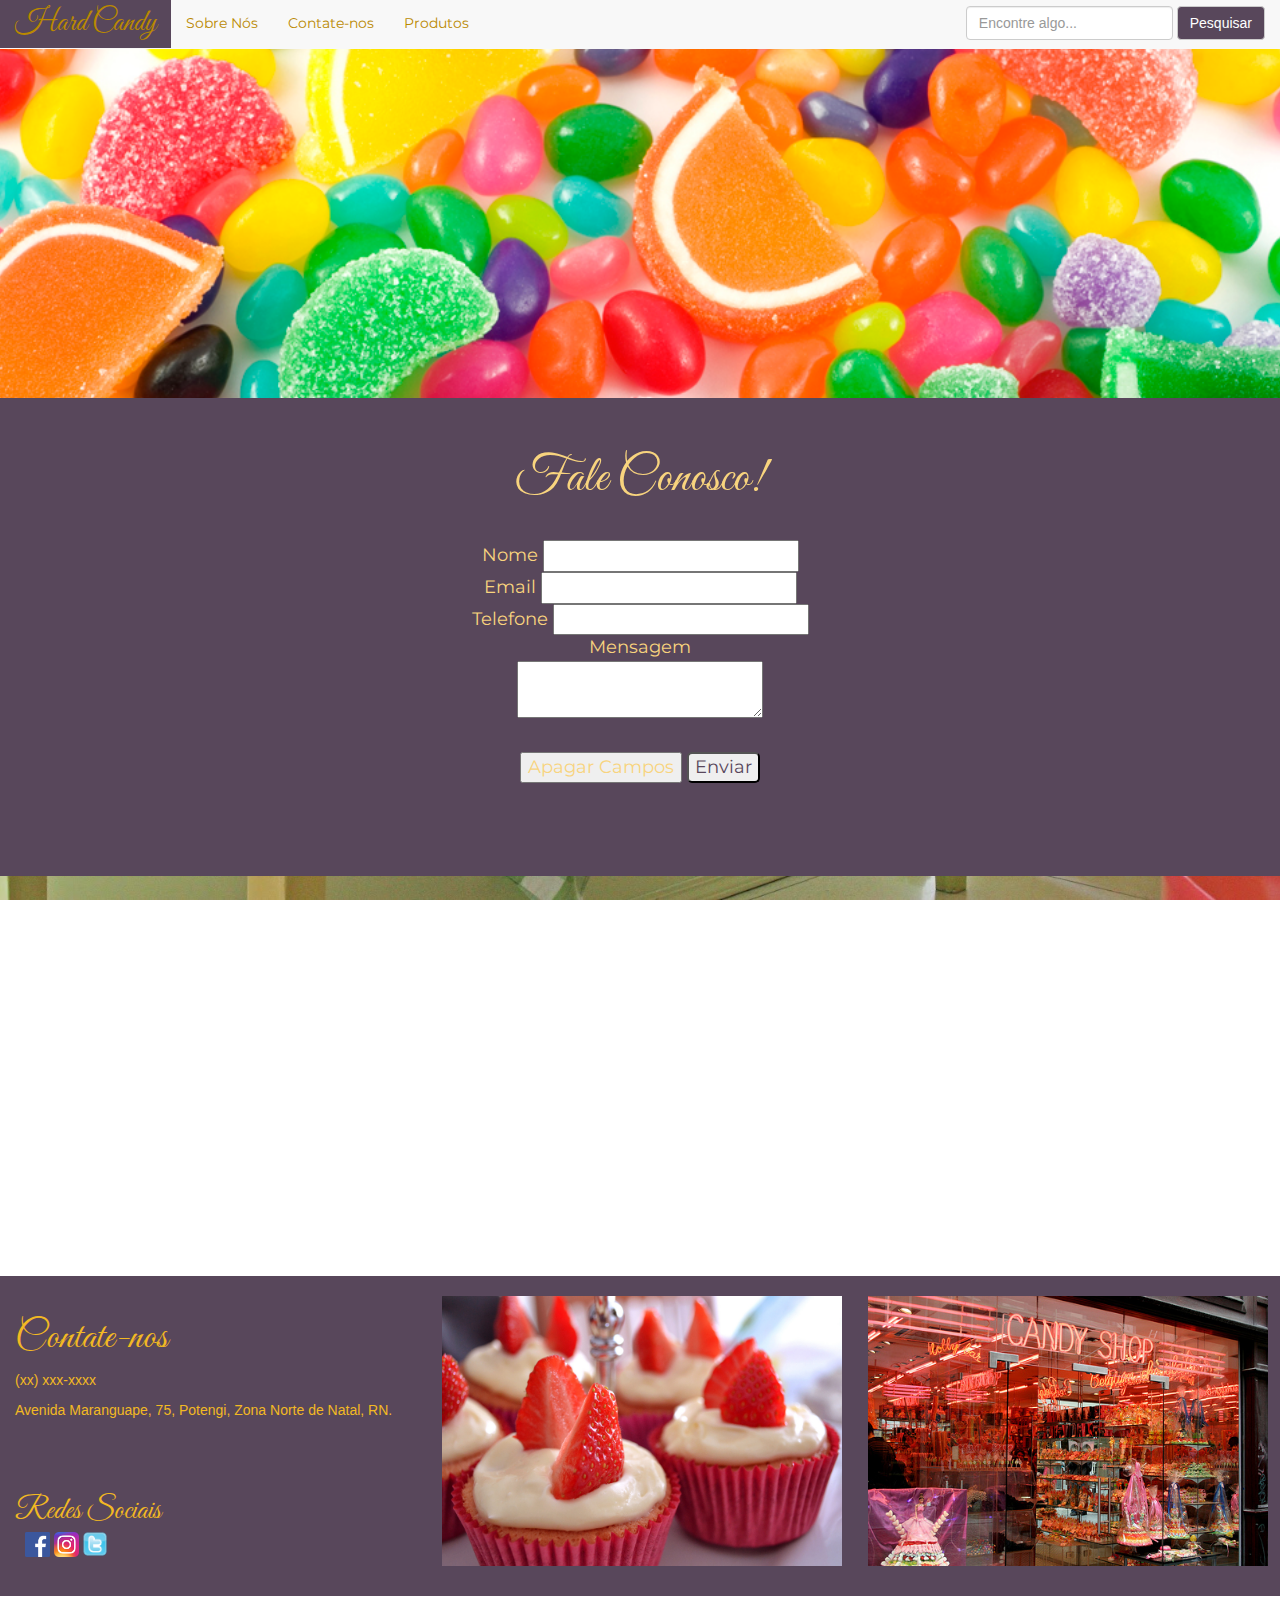
<file: HARD Candy v0.1 - site inicial/contactus.html>
<!DOCTYPE html>
<html lang="pt">
  <head>
    <link rel="stylesheet" href="css/custom.css">
    <!-- Latest compiled -->
    <link rel="stylesheet" href="css/bootstrap.css">
    <!-- Latest compiled and minified JavaScript -->
    <link href="https://fonts.googleapis.com/css?family=Great+Vibes" rel="stylesheet">
    <link href="https://fonts.googleapis.com/css?family=Montserrat" rel="stylesheet">
    <script src="js/bootstrap.js"></script>
    <script src="js/bootstrap.min.js"></script>

    <meta charset="utf-8">

    <title>Hard Candy</title>

    <link rel="shortcut icon" href="images/favicon.png" >

    <nav class="navbar navbar-default navbar-fixed-top" style="margin-top:-2px; color: #008DA0;">
      <div class="container-fluid">
        <!-- Brand and toggle get grouped for better mobile display -->
        <div class="navbar-header">
      <button type="button" class="navbar-toggle collapsed" data-toggle="collapse" data-target="#bs-example-navbar-collapse-1" aria-expanded="false">
        <span class="sr-only">Toggle navigation</span>
        <span class="icon-bar"></span>
        <span class="icon-bar"></span>
        <span class="icon-bar"></span>
      </button>
      <a class="navbar-brand" href="#">Hard Candy</a>
    </div>

    <!-- Collect the nav links, forms, and other content for toggling -->
    <div class="collapse navbar-collapse" id="bs-example-navbar-collapse-1">
      <ul class="nav navbar-nav">
        <li id="elemento1"><a href="index.html">Sobre Nós <span class="sr-only">(current)</span></a></li>
        <li id="elemento5"><a href="contactus.html">Contate-nos<span class="sr-only">(current)</span></a></li>
        <li id="elemento5"><a href="products.html">Produtos<span class="sr-only">(current)</span></a></li>
      </ul>
      </ul>
      <form class="navbar-form navbar-right">
        <div class="form-group">
          <input type="text" class="form-control" placeholder="Encontre algo...">
        </div>
        <button type="submit" class="btn btn-default" style="background-color:#58475B; color: white;">Pesquisar</button>
      </form>
      </li>
      </ul>
    </div> <!--/.navbar-collapse -->
  </div><!-- /.container-fluid -->
</nav>


  </head>
  <body>
      <div class="parallaxIndex"></div>
      <div class="boxParallax">
        <a class ="boxUmA" name="aboutUs"><div class="boxUmH1">Fale Conosco!</div></a>
        <br>

        <form action="https://formspree.io/your@email.com"
          method="POST">
          Nome
          <input type="text" name="name"><br>
          Email
          <input type="email" name="_replyto"><br>
          Telefone
          <input type="text" name="_subject"><br>
          Mensagem <br>
          <textarea placeholder=""></textarea>


          <br>
          <br>
          <input type="reset" value="Apagar Campos">
          <input type="submit" value="Enviar" style="border-radius:5px; color: #58475B">
        </form>


         <br><br><br>
      </div>

    <div class="parallaxNews"></a></div>


    <div class="boxParallax2">
      <br>
      <!--<h1 class="boxBottom"></h1>-->
      <h2 class="boxBottom">Contate-nos</h2>
      <p class="boxBottom1">(xx) xxx-xxxx</p>
      <p class="boxBottom1">Avenida Maranguape, 75, Potengi, Zona Norte de Natal, RN.</p>
      <!--<a href="http://www.cdfzn.com.br" class="boxBottom">CDFZN</a>-->
      <br>
      <br>
      <br>

      <p class="boxRedesSociais">Redes Sociais</p>

      <a href="https://www.facebook.com/CDFColgioeCurso/?fref=ts"><img src="./images/icoFacebook.png" alt="facebook acesso" style="height: 25px; width:25px;margin-left:25px;"></a>
      <a href="#"><img src="./images/icoInsta.png" alt="instagram acesso" style="height=25px; width:25px;"></a>
      <a href="#"><img src="./images/icoTwitter.png" alt="instagram acesso" style="height=34px; width:34px;margin-left:-5px;"></a>
    </div>

    <div class="col-md-8 col-md-push-4" style="position: relative; margin-top:-300px;">
      <img class="imageBottom1" src="./images/bottom1.png" alt="vista de fora" style="height: 270px; width:400px;">
    </div>

    <div class="col-md-4 col-md-push-8" style="position: relative; margin-top:-300px;">
      <img class="imageBottom2" src="./images/bottom2.png" alt="vista de fora" style="height: 270px; width:400px;">
    </div>

    <script src="https://ajax.googleapis.com/ajax/libs/jquery/1.12.4/jquery.min.js"></script>
    <script src="https://maxcdn.bootstrapcdn.com/bootstrap/3.3.7/js/bootstrap.min.js"></script>

  </body>

</html>
</file>
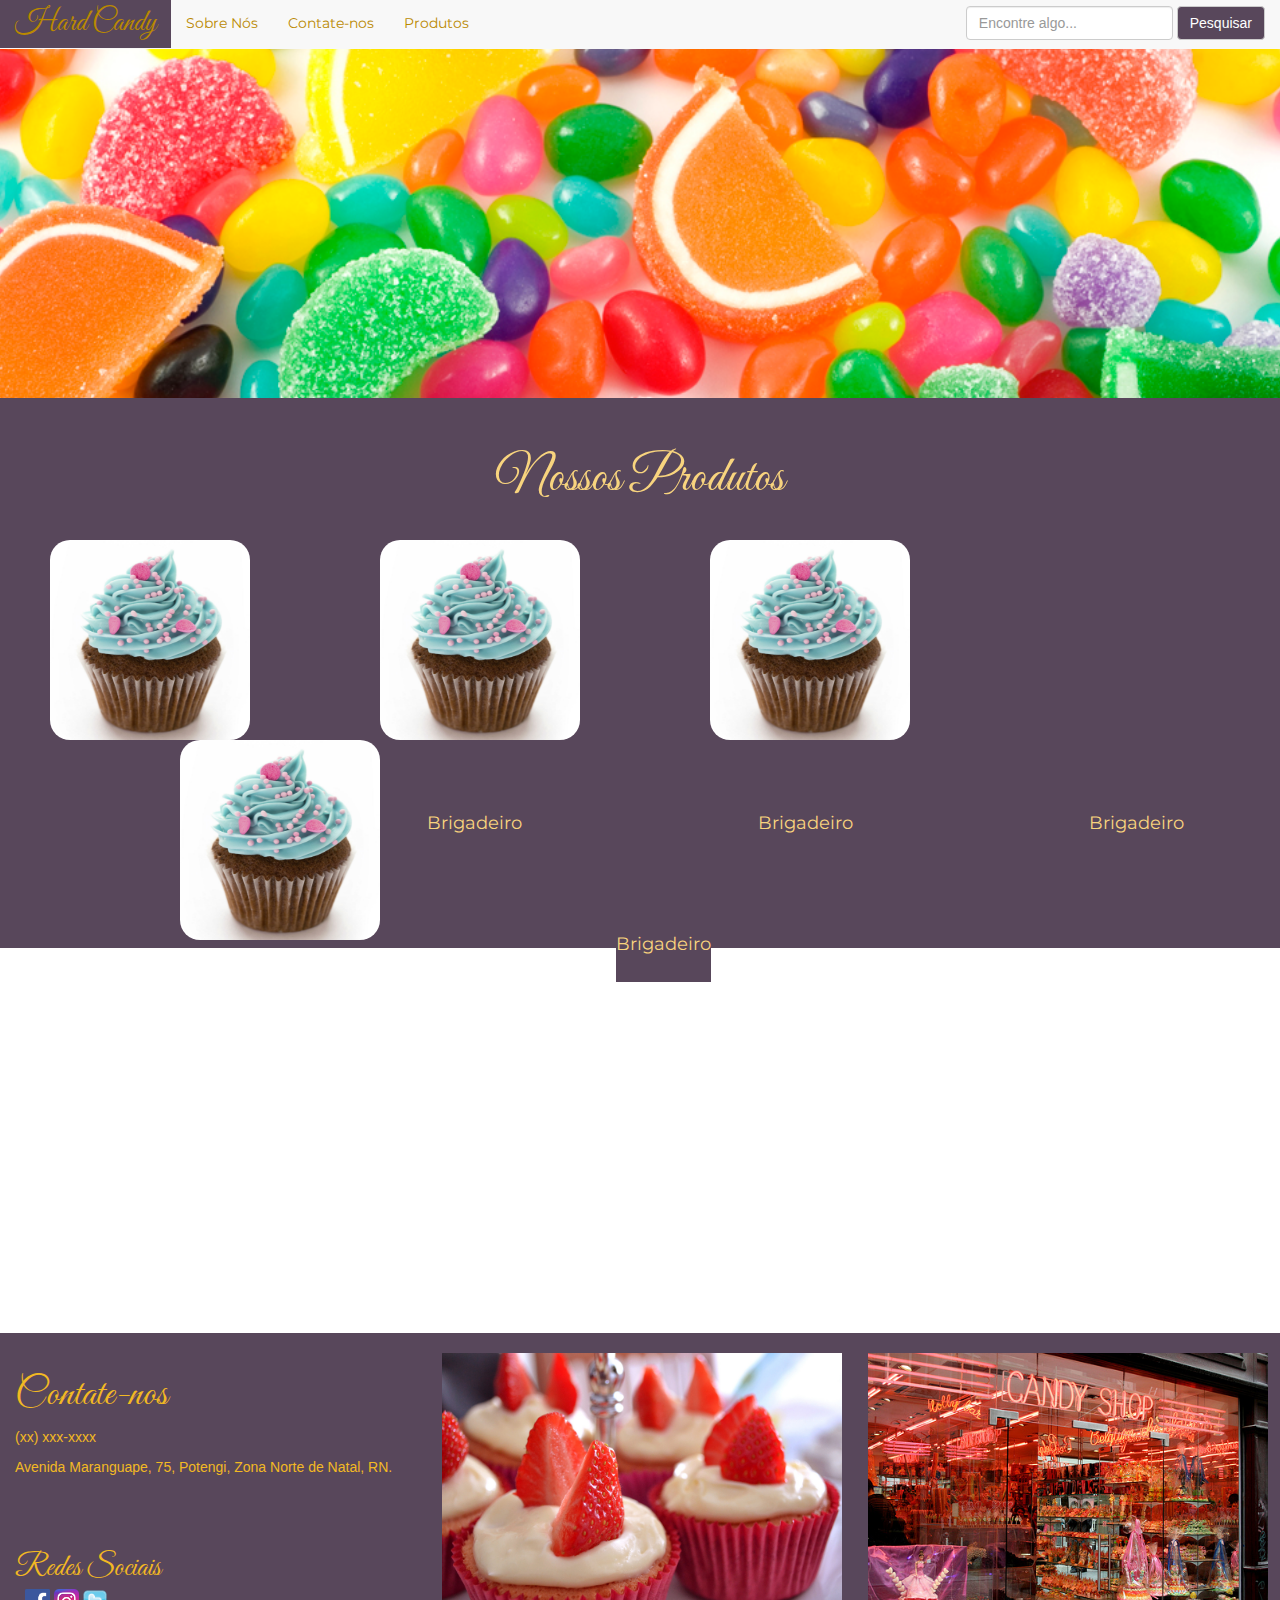
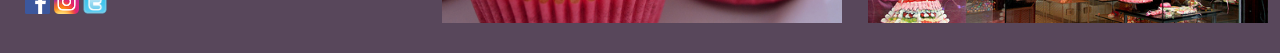
<file: HARD Candy v0.1 - site inicial/products.html>
<!DOCTYPE html>
<html lang="pt">
  <head>
    <link rel="stylesheet" href="css/custom.css">
    <!-- Latest compiled -->
    <link rel="stylesheet" href="css/bootstrap.css">
    <!-- Latest compiled and minified JavaScript -->
    <link href="https://fonts.googleapis.com/css?family=Great+Vibes" rel="stylesheet">
    <link href="https://fonts.googleapis.com/css?family=Montserrat" rel="stylesheet">
    <script src="js/bootstrap.js"></script>
    <script src="js/bootstrap.min.js"></script>

    <meta charset="utf-8">

    <title>Hard Candy</title>

    <link rel="shortcut icon" href="images/favicon.png" >

    <nav class="navbar navbar-default navbar-fixed-top" style="margin-top:-2px; color: #008DA0;">
      <div class="container-fluid">
        <!-- Brand and toggle get grouped for better mobile display -->
        <div class="navbar-header">
      <button type="button" class="navbar-toggle collapsed" data-toggle="collapse" data-target="#bs-example-navbar-collapse-1" aria-expanded="false">
        <span class="sr-only">Toggle navigation</span>
        <span class="icon-bar"></span>
        <span class="icon-bar"></span>
        <span class="icon-bar"></span>
      </button>
      <a class="navbar-brand" href="#">Hard Candy</a>
    </div>

    <!-- Collect the nav links, forms, and other content for toggling -->
    <div class="collapse navbar-collapse" id="bs-example-navbar-collapse-1">
      <ul class="nav navbar-nav">
        <li id="elemento1"><a href="index.html">Sobre Nós <span class="sr-only">(current)</span></a></li>
        <li id="elemento5"><a href="contactus.html">Contate-nos<span class="sr-only">(current)</span></a></li>
        <li id="elemento5"><a href="products.html">Produtos<span class="sr-only">(current)</span></a></li>
      </ul>
      </ul>
      <form class="navbar-form navbar-right">
        <div class="form-group">
          <input type="text" class="form-control" placeholder="Encontre algo...">
        </div>
        <button type="submit" class="btn btn-default" style="background-color:#58475B; color: white;">Pesquisar</button>
      </form>
      </li>
      </ul>
    </div> <!--/.navbar-collapse -->
  </div><!-- /.container-fluid -->
</nav>


  </head>
  <body>
      <div class="parallaxIndex"></div>
      <div class="boxProdutos">
        <a class ="boxUmA" name="aboutUs"><div class="boxUmH1">Nossos Produtos</div></a>
        <br>

        <img src="doceUm.jpg" alt="doce" style="width:200px;height:200px;border-radius:20px;float:left;">
        <img src="doceUm.jpg" alt="doce" style="width:200px;height:200px;border-radius:20px;float:left; margin-left:11%">

        <img src="doceUm.jpg" alt="doce" style="width:200px;height:200px;border-radius:20px;float:left; margin-left:11%">

        <img src="doceUm.jpg" alt="doce" style="width:200px;height:200px;border-radius:20px;float:left; margin-left:11%">


         <br>
         <div class="teste" style="margin-left:4%">
            Brigadeiro
         </div>

         <div class="teste" style="margin-left:20%">
            Brigadeiro
         </div>

         <div class="teste" style="margin-left:20%">
            Brigadeiro
         </div>

         <div class="teste" style="margin-left:20%">
            Brigadeiro
         </div>


      </div>

    <div class="parallaxNews"></a></div>


    <div class="boxParallax2">
      <br>
      <!--<h1 class="boxBottom"></h1>-->
      <h2 class="boxBottom">Contate-nos</h2>
      <p class="boxBottom1">(xx) xxx-xxxx</p>
      <p class="boxBottom1">Avenida Maranguape, 75, Potengi, Zona Norte de Natal, RN.</p>
      <!--<a href="http://www.cdfzn.com.br" class="boxBottom">CDFZN</a>-->
      <br>
      <br>
      <br>

      <p class="boxRedesSociais">Redes Sociais</p>

      <a href="https://www.facebook.com/CDFColgioeCurso/?fref=ts"><img src="./images/icoFacebook.png" alt="facebook acesso" style="height: 25px; width:25px;margin-left:25px;"></a>
      <a href="#"><img src="./images/icoInsta.png" alt="instagram acesso" style="height=25px; width:25px;"></a>
      <a href="#"><img src="./images/icoTwitter.png" alt="instagram acesso" style="height=34px; width:34px;margin-left:-5px;"></a>
    </div>

    <div class="col-md-8 col-md-push-4" style="position: relative; margin-top:-300px;">
      <img class="imageBottom1" src="./images/bottom1.png" alt="vista de fora" style="height: 270px; width:400px;">
    </div>

    <div class="col-md-4 col-md-push-8" style="position: relative; margin-top:-300px;">
      <img class="imageBottom2" src="./images/bottom2.png" alt="vista de fora" style="height: 270px; width:400px;">
    </div>

    <script src="https://ajax.googleapis.com/ajax/libs/jquery/1.12.4/jquery.min.js"></script>
    <script src="https://maxcdn.bootstrapcdn.com/bootstrap/3.3.7/js/bootstrap.min.js"></script>

  </body>

</html>
</file>
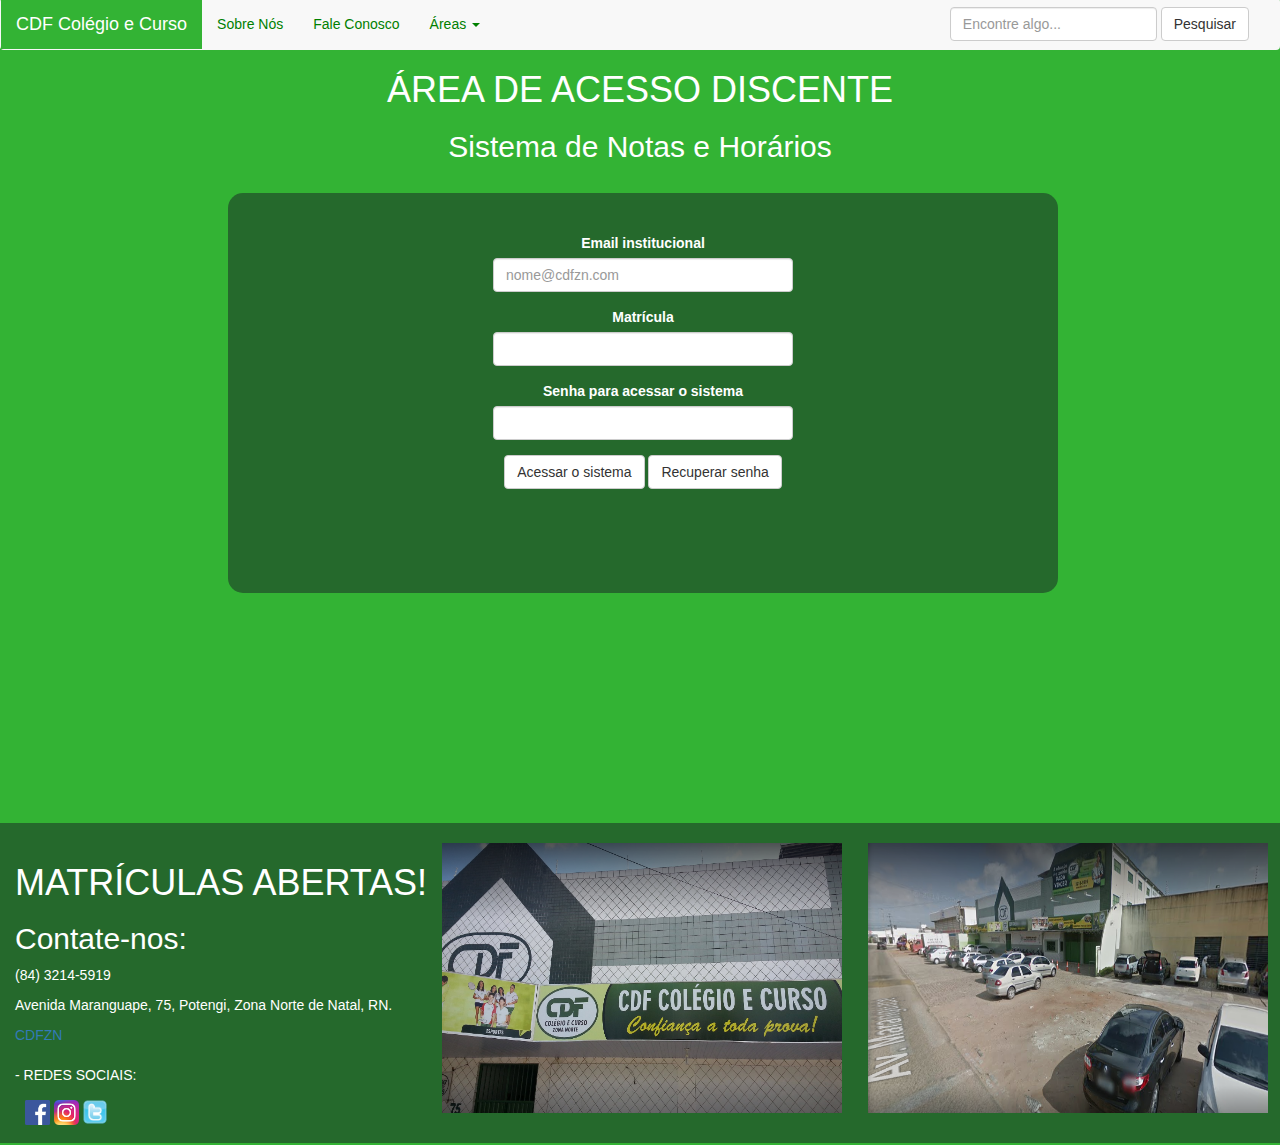
<file: HARD Candy v0.1 - site inicial/original/alunos.html>
<!DOCTYPE html>
<html lang="pt">
  <head>
    <link rel="stylesheet" href="css/custom.css">
    <!-- Latest compiled -->
    <link rel="stylesheet" href="css/bootstrap.css">
    <!-- Latest compiled and minified JavaScript -->
    <script src="js/bootstrap.js"></script>
    <script src="js/bootstrap.min.js"></script>

    <meta charset="utf-8">

    <title>CDF COLÉGIO E CURSO</title>

    <link rel="shortcut icon" href="images/favicon.png" >

    <nav class="navbar navbar-default" style="margin-top:-2px;">
      <div class="container-fluid">
        <!-- Brand and toggle get grouped for better mobile display -->
        <div class="navbar-header">
      <button type="button" class="navbar-toggle collapsed" data-toggle="collapse" data-target="#bs-example-navbar-collapse-1" aria-expanded="false">
        <span class="sr-only">Toggle navigation</span>
        <span class="icon-bar"></span>
        <span class="icon-bar"></span>
        <span class="icon-bar"></span>
      </button>
      <a class="navbar-brand" href="#">CDF Colégio e Curso</a>
    </div>

    <!-- Collect the nav links, forms, and other content for toggling -->
    <div class="collapse navbar-collapse" id="bs-example-navbar-collapse-1">
      <ul class="nav navbar-nav">
        <li><a href="index.html">Sobre Nós <span class="sr-only">(current)</span></a></li>
        <li><a href="faleconosco.html">Fale Conosco <span class="sr-only">(current)</span></a></li>
        <li class="dropdown">
          <a href="#" class="dropdown-toggle" data-toggle="dropdown" role="button" aria-haspopup="true" aria-expanded="false">Áreas <span class="caret"></span></a>
          <!--<button class="btn btn-default dropdown-toggle" type="button" id="dropdownMenu1" data-toggle="dropdown" aria-haspopup="true" aria-expanded="true">
            Dropdown
            <span class="caret"></span>!-->
          <ul class="dropdown-menu" aria-labelledby="dropdownMenu1">
            <li><a href="secretaria.html">Secretaria</a></li>
            <li><a href="professores.html">Professores</a></li>
            <li role="separator" class="divider"></li>
            <li><a href="paisouresponaveis.html">Pais ou Responsáveis</a></li>
            <li><a href="alunos.html">Alunos</a></li>
          </ul>
        </li>
        </ul>
      </ul>
      <form class="navbar-form navbar-right">
        <div class="form-group">
          <input type="text" class="form-control" placeholder="Encontre algo...">
        </div>
        <button type="submit" class="btn btn-default">Pesquisar</button>
      </form>
      </li>
      </ul>
    </div><!-- /.navbar-collapse -->
  </div><!-- /.container-fluid -->
</nav>


  </head>
  <body style="background-color:#33b334;">


    <div class="secretaria">
        <center><h1 style="color:white;">ÁREA DE ACESSO DISCENTE</h1></center>
        <center><h2 style="color:white;">Sistema de Notas e Horários</h2></center>
    </div>

    <br>

    <div class="col-md-10 col-md-push-2">
      <div class="boxPaisOuResponsaveis">
        <br>
        <br>

        <center>
        <form>


          <div class="form-group">
            <label for="exampleInputEmail1">Email institucional</label>
            <input type="name" class="form-control" id="exampleInputEmail1" placeholder="nome@cdfzn.com">
          </div>

          <div class="form-group">
              <label class="control-label" id="campo">Matrícula</label>
              <input type="number" class="form-control" name="matricula" maxlength="11" value="matricula" />
          </div>

          <div class="form-group">
            <label for="pwd">Senha para acessar o sistema</label>
            <input type="password" class="form-control" id="pwd">
          </div>


          <button type="submit" class="btn btn-default">Acessar o sistema</button>
          <button type="submit" class="btn btn-default" onclick="Nota()" value="exibir alerta">Recuperar senha</button>

      </form>
    </center>



      </div>
    </div>

    <br>
    <br>
    <br>

    <div class="separadoraProfessores">
    </div>

    <br>

    <div class="boxParallax2">
      <br>
      <h1 class="boxBottom">MATRÍCULAS ABERTAS!</h1>
      <h2 class="boxBottom">Contate-nos:</h2>
      <p class="boxBottom">(84) 3214-5919</p>
      <p class="boxBottom">Avenida Maranguape, 75, Potengi, Zona Norte de Natal, RN.</p>
      <a href="http://www.cdfzn.com.br" class="boxBottom">CDFZN</a>
      <br>
      <br>

      <p class="boxBottom">- REDES SOCIAIS:</p>

      <a href="https://www.facebook.com/CDFColgioeCurso/?fref=ts"><img src="./images/icoFacebook.png" alt="facebook acesso" style="height: 25px; width:25px;margin-left:25px;"></a>
      <a href="#"><img src="./images/icoInsta.png" alt="instagram acesso" style="height=25px; width:25px;"></a>
      <a href="#"><img src="./images/icoTwitter.png" alt="instagram acesso" style="height=34px; width:34px;margin-left:-5px;"></a>
    </div>

    <div class="col-md-8 col-md-push-4" style="position: absolute; margin-top:-300px;">
      <img class="imageBottom1" src="./images/bottom1.png" alt="vista de fora" style="height: 270px; width:400px;">
    </div>

    <div class="col-md-4 col-md-push-8" style="position: absolute; margin-top:-300px;">
      <img class="imageBottom2" src="./images/bottom2.png" alt="vista de fora" style="height: 270px; width:400px;">
    </div>

    <script src="https://ajax.googleapis.com/ajax/libs/jquery/1.12.4/jquery.min.js"></script>
    <script src="https://maxcdn.bootstrapcdn.com/bootstrap/3.3.7/js/bootstrap.min.js"></script>

  </body>

</html>
</file>
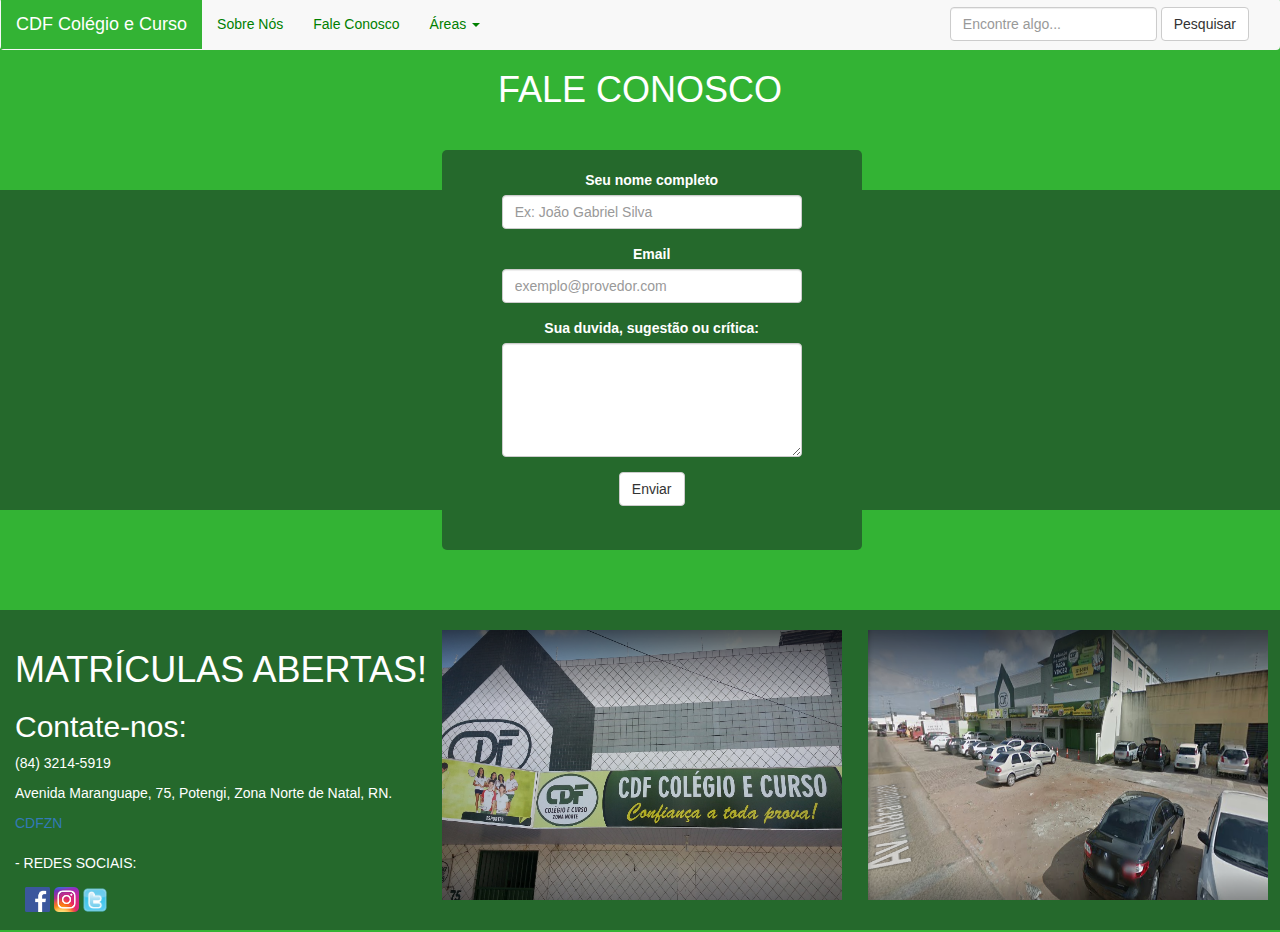
<file: HARD Candy v0.1 - site inicial/original/faleconosco.html>
<!DOCTYPE html>
<html lang="pt">
  <head>
    <link rel="stylesheet" href="css/custom.css">
    <!-- Latest compiled -->
    <link rel="stylesheet" href="css/bootstrap.css">
    <!-- Latest compiled and minified JavaScript -->
    <script src="js/bootstrap.js"></script>
    <script src="js/bootstrap.min.js"></script>

    <script type="text/javascript">
      function EnviadoComSucesso() {
        alert("Mensagem enviada com sucesso, aguarde nossa resposta, desde já nosssa instituição está grata pelo contato!");
      }
    </script>

    <meta charset="utf-8">

    <title>CDF COLÉGIO E CURSO</title>

    <link rel="shortcut icon" href="images/favicon.png" >

    <nav class="navbar navbar-default" style="margin-top:-2px;">
      <div class="container-fluid">
        <!-- Brand and toggle get grouped for better mobile display -->
        <div class="navbar-header">
      <button type="button" class="navbar-toggle collapsed" data-toggle="collapse" data-target="#bs-example-navbar-collapse-1" aria-expanded="false">
        <span class="sr-only">Toggle navigation</span>
        <span class="icon-bar"></span>
        <span class="icon-bar"></span>
        <span class="icon-bar"></span>
      </button>
      <a class="navbar-brand" href="#">CDF Colégio e Curso</a>
    </div>

    <!-- Collect the nav links, forms, and other content for toggling -->
    <div class="collapse navbar-collapse" id="bs-example-navbar-collapse-1">
      <ul class="nav navbar-nav">
        <li><a href="index.html">Sobre Nós <span class="sr-only">(current)</span></a></li>
        <li><a href="faleconosco.html">Fale Conosco <span class="sr-only">(current)</span></a></li>
        <li class="dropdown">
          <a href="#" class="dropdown-toggle" data-toggle="dropdown" role="button" aria-haspopup="true" aria-expanded="false">Áreas <span class="caret"></span></a>
          <!--<button class="btn btn-default dropdown-toggle" type="button" id="dropdownMenu1" data-toggle="dropdown" aria-haspopup="true" aria-expanded="true">
            Dropdown
            <span class="caret"></span>!-->
          <ul class="dropdown-menu" aria-labelledby="dropdownMenu1">
            <li><a href="secretaria.html">Secretaria</a></li>
            <li><a href="professores.html">Professores</a></li>
            <li role="separator" class="divider"></li>
            <li><a href="paisouresponsaveis.html">Pais ou Responsáveis</a></li>
            <li><a href="alunos.html">Alunos</a></li>
          </ul>
        </li>
        </ul>
      </ul>
      <form class="navbar-form navbar-right">
        <div class="form-group">
          <input type="text" class="form-control" placeholder="Encontre algo...">
        </div>
        <button type="submit" class="btn btn-default">Pesquisar</button>
      </form>
      </li>
      </ul>
    </div><!-- /.navbar-collapse -->
  </div><!-- /.container-fluid -->
</nav>


  </head>
  <body style="background-color: #33b334">

    <div class="boxFaleConosco">
      <h1>FALE CONOSCO</h1>
    </div>
    <br>
    <div class="col-md-8 col-md-push-4">
    <div class="boxPreencher">
      <br>
      <center>
      <form>

        <div class="form-group">
          <label for="exampleInputName2">Seu nome completo</label>
          <input type="text" class="form-control" id="exampleInputName2" placeholder="Ex: João Gabriel Silva">
        </div>

        <div class="form-group">
          <label for="exampleInputEmail1">Email</label>
          <input type="name" class="form-control" id="exampleInputEmail1" placeholder="exemplo@provedor.com">
        </div>

        <div class="form-group">
          <label for="comment">Sua duvida, sugestão ou crítica:</label>
          <textarea class="form-control" rows="5" id="comment"></textarea>
        </div>




      <button type="submit" class="btn btn-default" onclick="EnviadoComSucesso()" value="enviar comentario">Enviar</button>
    </form>
  </center>
    </div>
</div>

<br>

<br>

  <div class="boxParallax2">
  </div>

  <br>
  <br>
  <br>
  <br>
  <br>


  <div class="boxParallax2">
    <br>
    <h1 class="boxBottom">MATRÍCULAS ABERTAS!</h1>
    <h2 class="boxBottom">Contate-nos:</h2>
    <p class="boxBottom">(84) 3214-5919</p>
    <p class="boxBottom">Avenida Maranguape, 75, Potengi, Zona Norte de Natal, RN.</p>
    <a href="http://www.cdfzn.com.br" class="boxBottom">CDFZN</a>
    <br>
    <br>

    <p class="boxBottom">- REDES SOCIAIS:</p>

    <a href="https://www.facebook.com/CDFColgioeCurso/?fref=ts"><img src="./images/icoFacebook.png" alt="facebook acesso" style="height: 25px; width:25px;margin-left:25px;"></a>
    <a href="#"><img src="./images/icoInsta.png" alt="instagram acesso" style="height=25px; width:25px;"></a>
    <a href="#"><img src="./images/icoTwitter.png" alt="instagram acesso" style="height=34px; width:34px;margin-left:-5px;"></a>
  </div>

  <div class="col-md-8 col-md-push-4" style="position: absolute; margin-top:-300px;">
    <img class="imageBottom1" src="./images/bottom1.png" alt="vista de fora" style="height: 270px; width:400px;">
  </div>

  <div class="col-md-4 col-md-push-8" style="position: absolute; margin-top:-300px;">
    <img class="imageBottom2" src="./images/bottom2.png" alt="vista de fora" style="height: 270px; width:400px;">
  </div>


  <script src="https://ajax.googleapis.com/ajax/libs/jquery/1.12.4/jquery.min.js"></script>
  <script src="https://maxcdn.bootstrapcdn.com/bootstrap/3.3.7/js/bootstrap.min.js"></script>

  </body>


</html>
</file>
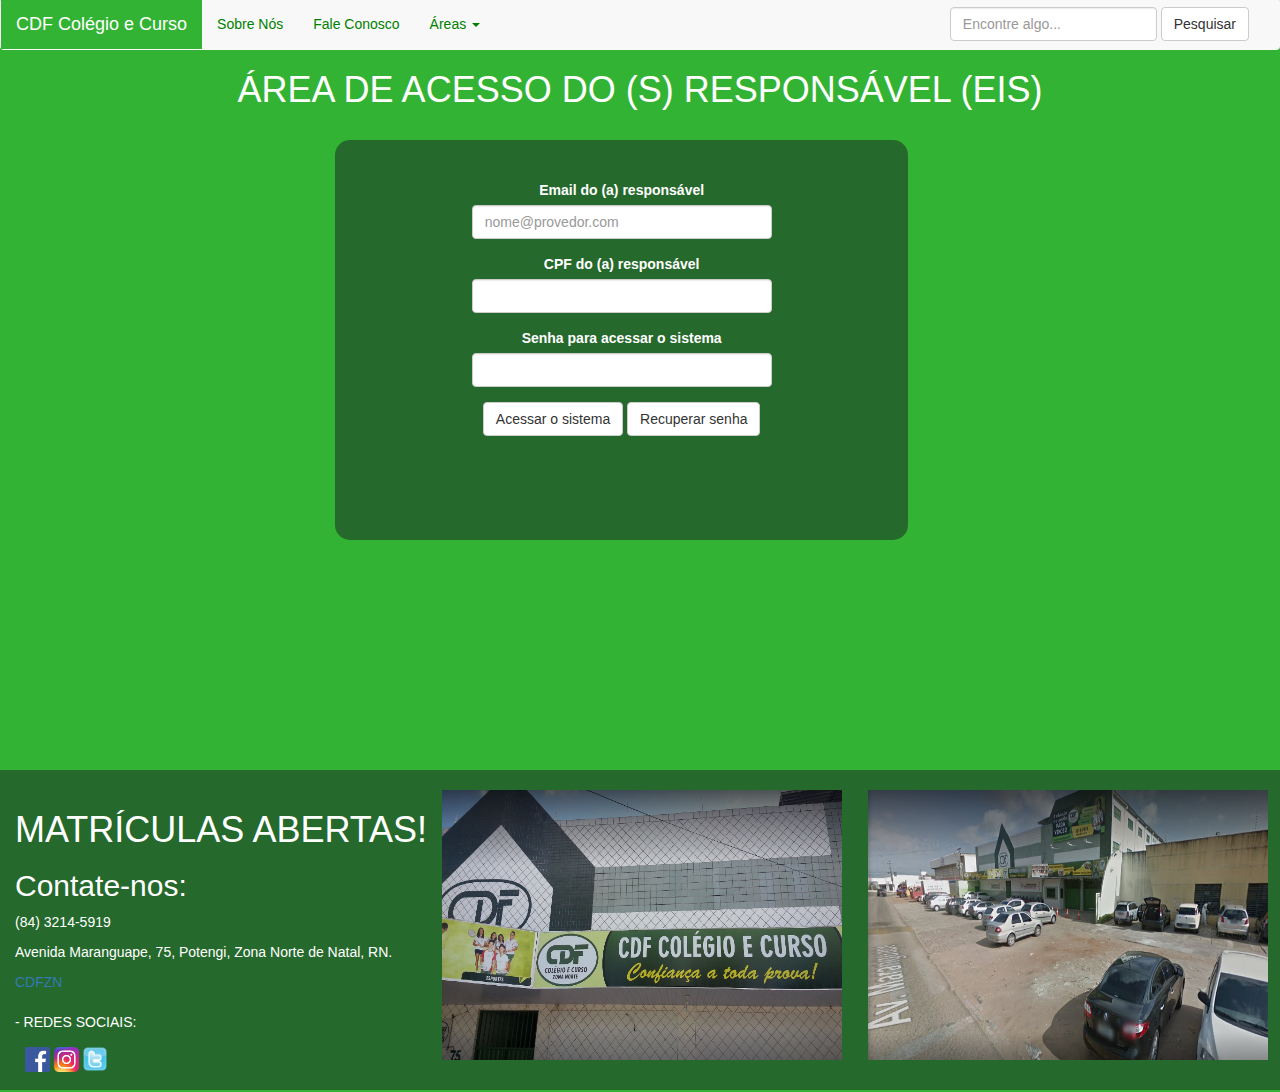
<file: HARD Candy v0.1 - site inicial/original/paisouresponsaveis.html>
<!DOCTYPE html>
<html lang="pt">
  <head>
    <link rel="stylesheet" href="css/custom.css">
    <!-- Latest compiled -->
    <link rel="stylesheet" href="css/bootstrap.css">
    <!-- Latest compiled and minified JavaScript -->
    <script src="js/bootstrap.js"></script>
    <script src="js/bootstrap.min.js"></script>

    <meta charset="utf-8">

    <title>CDF COLÉGIO E CURSO</title>

    <link rel="shortcut icon" href="images/favicon.png" >

    <nav class="navbar navbar-default" style="margin-top:-2px;">
      <div class="container-fluid">
        <!-- Brand and toggle get grouped for better mobile display -->
        <div class="navbar-header">
      <button type="button" class="navbar-toggle collapsed" data-toggle="collapse" data-target="#bs-example-navbar-collapse-1" aria-expanded="false">
        <span class="sr-only">Toggle navigation</span>
        <span class="icon-bar"></span>
        <span class="icon-bar"></span>
        <span class="icon-bar"></span>
      </button>
      <a class="navbar-brand" href="#">CDF Colégio e Curso</a>
    </div>

    <!-- Collect the nav links, forms, and other content for toggling -->
    <div class="collapse navbar-collapse" id="bs-example-navbar-collapse-1">
      <ul class="nav navbar-nav">
        <li><a href="index.html">Sobre Nós <span class="sr-only">(current)</span></a></li>
        <li><a href="faleconosco.html">Fale Conosco <span class="sr-only">(current)</span></a></li>
        <li class="dropdown">
          <a href="#" class="dropdown-toggle" data-toggle="dropdown" role="button" aria-haspopup="true" aria-expanded="false">Áreas <span class="caret"></span></a>
          <!--<button class="btn btn-default dropdown-toggle" type="button" id="dropdownMenu1" data-toggle="dropdown" aria-haspopup="true" aria-expanded="true">
            Dropdown
            <span class="caret"></span>!-->
          <ul class="dropdown-menu" aria-labelledby="dropdownMenu1">
            <li><a href="secretaria.html">Secretaria</a></li>
            <li><a href="professores.html">Professores</a></li>
            <li role="separator" class="divider"></li>
            <li><a href="paisouresponaveis.html">Pais ou Responsáveis</a></li>
            <li><a href="alunos.html">Alunos</a></li>
          </ul>
        </li>
        </ul>
      </ul>
      <form class="navbar-form navbar-right">
        <div class="form-group">
          <input type="text" class="form-control" placeholder="Encontre algo...">
        </div>
        <button type="submit" class="btn btn-default">Pesquisar</button>
      </form>
      </li>
      </ul>
    </div><!-- /.navbar-collapse -->
  </div><!-- /.container-fluid -->
</nav>


  </head>
  <body style="background-color:#33b334;">


    <div class="secretaria">
        <center><h1 style="color:white;">ÁREA DE ACESSO DO (S) RESPONSÁVEL (EIS)</h1></center>
    </div>

    <br>

    <div class="col-md-7 col-md-push-3">
      <div class="boxPaisOuResponsaveis">
        <br>
        <br>

        <center>
        <form>


          <div class="form-group">
            <label for="exampleInputEmail1">Email do (a) responsável</label>
            <input type="name" class="form-control" id="exampleInputEmail1" placeholder="nome@provedor.com">
          </div>

          <div class="form-group">
              <label class="control-label" id="campo">CPF do (a) responsável</label>
              <input type="number" class="form-control" name="cpf" maxlength="11" value="" />
          </div>

          <div class="form-group">
            <label for="pwd">Senha para acessar o sistema</label>
            <input type="password" class="form-control" id="pwd">
          </div>


          <button type="submit" class="btn btn-default">Acessar o sistema</button>
          <button type="submit" class="btn btn-default" value="exibir alerta">Recuperar senha</button>

      </form>
    </center>



      </div>
    </div>

    <br>
    <br>
    <br>

    <div class="separadoraProfessores">
    </div>

    <br>

    <div class="boxParallax2">
      <br>
      <h1 class="boxBottom">MATRÍCULAS ABERTAS!</h1>
      <h2 class="boxBottom">Contate-nos:</h2>
      <p class="boxBottom">(84) 3214-5919</p>
      <p class="boxBottom">Avenida Maranguape, 75, Potengi, Zona Norte de Natal, RN.</p>
      <a href="http://www.cdfzn.com.br" class="boxBottom">CDFZN</a>
      <br>
      <br>

      <p class="boxBottom">- REDES SOCIAIS:</p>

      <a href="https://www.facebook.com/CDFColgioeCurso/?fref=ts"><img src="./images/icoFacebook.png" alt="facebook acesso" style="height: 25px; width:25px;margin-left:25px;"></a>
      <a href="#"><img src="./images/icoInsta.png" alt="instagram acesso" style="height=25px; width:25px;"></a>
      <a href="#"><img src="./images/icoTwitter.png" alt="instagram acesso" style="height=34px; width:34px;margin-left:-5px;"></a>
    </div>

    <div class="col-md-8 col-md-push-4" style="position: absolute; margin-top:-300px;">
      <img class="imageBottom1" src="./images/bottom1.png" alt="vista de fora" style="height: 270px; width:400px;">
    </div>

    <div class="col-md-4 col-md-push-8" style="position: absolute; margin-top:-300px;">
      <img class="imageBottom2" src="./images/bottom2.png" alt="vista de fora" style="height: 270px; width:400px;">
    </div>

    <script src="https://ajax.googleapis.com/ajax/libs/jquery/1.12.4/jquery.min.js"></script>
    <script src="https://maxcdn.bootstrapcdn.com/bootstrap/3.3.7/js/bootstrap.min.js"></script>

  </body>

</html>
</file>
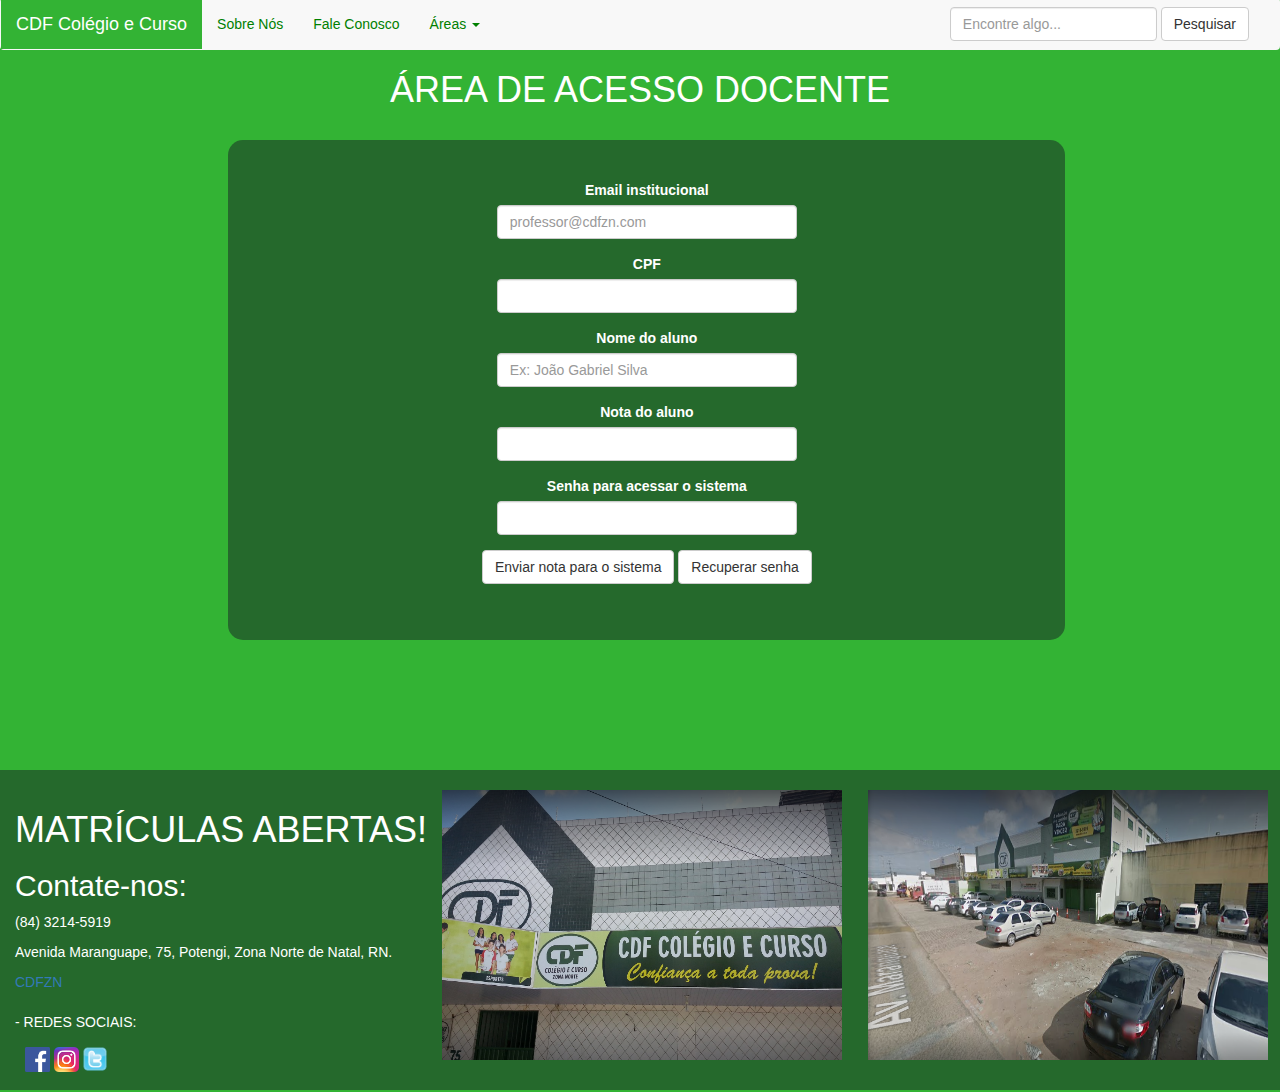
<file: HARD Candy v0.1 - site inicial/original/professores.html>
<!DOCTYPE html>
<html lang="pt">
  <head>
    <link rel="stylesheet" href="css/custom.css">
    <!-- Latest compiled -->
    <link rel="stylesheet" href="css/bootstrap.css">
    <!-- Latest compiled and minified JavaScript -->
    <script src="js/bootstrap.js"></script>
    <script src="js/bootstrap.min.js"></script>

    <meta charset="utf-8">

    <script type="text/javascript">
    function Nota() {
        alert("Nota colocada com sucesso no sistema!");
    }
    </script>

    <title>CDF COLÉGIO E CURSO</title>

    <link rel="shortcut icon" href="images/favicon.png" >

    <nav class="navbar navbar-default" style="margin-top:-2px;">
      <div class="container-fluid">
        <!-- Brand and toggle get grouped for better mobile display -->
        <div class="navbar-header">
      <button type="button" class="navbar-toggle collapsed" data-toggle="collapse" data-target="#bs-example-navbar-collapse-1" aria-expanded="false">
        <span class="sr-only">Toggle navigation</span>
        <span class="icon-bar"></span>
        <span class="icon-bar"></span>
        <span class="icon-bar"></span>
      </button>
      <a class="navbar-brand" href="#">CDF Colégio e Curso</a>
    </div>

    <!-- Collect the nav links, forms, and other content for toggling -->
    <div class="collapse navbar-collapse" id="bs-example-navbar-collapse-1">
      <ul class="nav navbar-nav">
        <li><a href="index.html">Sobre Nós <span class="sr-only">(current)</span></a></li>
        <li><a href="faleconosco.html">Fale Conosco <span class="sr-only">(current)</span></a></li>
        <li class="dropdown">
          <a href="#" class="dropdown-toggle" data-toggle="dropdown" role="button" aria-haspopup="true" aria-expanded="false">Áreas <span class="caret"></span></a>
          <!--<button class="btn btn-default dropdown-toggle" type="button" id="dropdownMenu1" data-toggle="dropdown" aria-haspopup="true" aria-expanded="true">
            Dropdown
            <span class="caret"></span>!-->
          <ul class="dropdown-menu" aria-labelledby="dropdownMenu1">
            <li><a href="secretaria.html">Secretaria</a></li>
            <li><a href="professores.html">Professores</a></li>
            <li role="separator" class="divider"></li>
            <li><a href="paisouresponsaveis.html">Pais ou Responsáveis</a></li>
            <li><a href="alunos.html">Alunos</a></li>
          </ul>
        </li>
        </ul>
      </ul>
      <form class="navbar-form navbar-right">
        <div class="form-group">
          <input type="text" class="form-control" placeholder="Encontre algo...">
        </div>
        <button type="submit" class="btn btn-default">Pesquisar</button>
      </form>
      </li>
      </ul>
    </div><!-- /.navbar-collapse -->
  </div><!-- /.container-fluid -->
</nav>


  </head>
  <body style="background-color:#33b334;">


    <div class="secretaria">
        <center><h1 style="color:white;">ÁREA DE ACESSO DOCENTE</h1></center>
    </div>

    <br>

    <div class="col-md-9 col-md-push-2">
      <div class="boxProfessores">
        <br>
        <br>

        <center>
        <form>


          <div class="form-group">
            <label for="exampleInputEmail1">Email institucional</label>
            <input type="name" class="form-control" id="exampleInputEmail1" placeholder="professor@cdfzn.com">
          </div>

          <div class="form-group">
              <label class="control-label" id="campo">CPF</label>
              <input type="number" class="form-control" name="cpf" maxlength="11" value="" />
          </div>

          <div class="form-group">
            <label for="exampleInputName2">Nome do aluno</label>
            <input type="text" class="form-control" id="exampleInputName2" placeholder="Ex: João Gabriel Silva">
          </div>

          <div class="form-group">
              <label class="control-label" id="campo">Nota do aluno</label>
              <input type="number" class="form-control" name="nota" maxlength="3" value="" />
          </div>

          <div class="form-group">
            <label for="pwd">Senha para acessar o sistema</label>
            <input type="password" class="form-control" id="pwd">
          </div>


          <button type="submit" class="btn btn-default" onclick="Nota()" value="exibir alerta">Enviar nota para o sistema</button>
          <button type="submit" class="btn btn-default" onclick="Nota()" value="exibir alerta">Recuperar senha</button>

      </form>
    </center>



      </div>
    </div>

    <br>
    <br>
    <br>

    <div class="separadoraProfessores">
    </div>

    <br>

    <div class="boxParallax2">
      <br>
      <h1 class="boxBottom">MATRÍCULAS ABERTAS!</h1>
      <h2 class="boxBottom">Contate-nos:</h2>
      <p class="boxBottom">(84) 3214-5919</p>
      <p class="boxBottom">Avenida Maranguape, 75, Potengi, Zona Norte de Natal, RN.</p>
      <a href="http://www.cdfzn.com.br" class="boxBottom">CDFZN</a>
      <br>
      <br>

      <p class="boxBottom">- REDES SOCIAIS:</p>

      <a href="https://www.facebook.com/CDFColgioeCurso/?fref=ts"><img src="./images/icoFacebook.png" alt="facebook acesso" style="height: 25px; width:25px;margin-left:25px;"></a>
      <a href="#"><img src="./images/icoInsta.png" alt="instagram acesso" style="height=25px; width:25px;"></a>
      <a href="#"><img src="./images/icoTwitter.png" alt="instagram acesso" style="height=34px; width:34px;margin-left:-5px;"></a>
    </div>

    <div class="col-md-8 col-md-push-4" style="position: absolute; margin-top:-300px;">
      <img class="imageBottom1" src="./images/bottom1.png" alt="vista de fora" style="height: 270px; width:400px;">
    </div>

    <div class="col-md-4 col-md-push-8" style="position: absolute; margin-top:-300px;">
      <img class="imageBottom2" src="./images/bottom2.png" alt="vista de fora" style="height: 270px; width:400px;">
    </div>

    <script src="https://ajax.googleapis.com/ajax/libs/jquery/1.12.4/jquery.min.js"></script>
    <script src="https://maxcdn.bootstrapcdn.com/bootstrap/3.3.7/js/bootstrap.min.js"></script>

  </body>

</html>
</file>
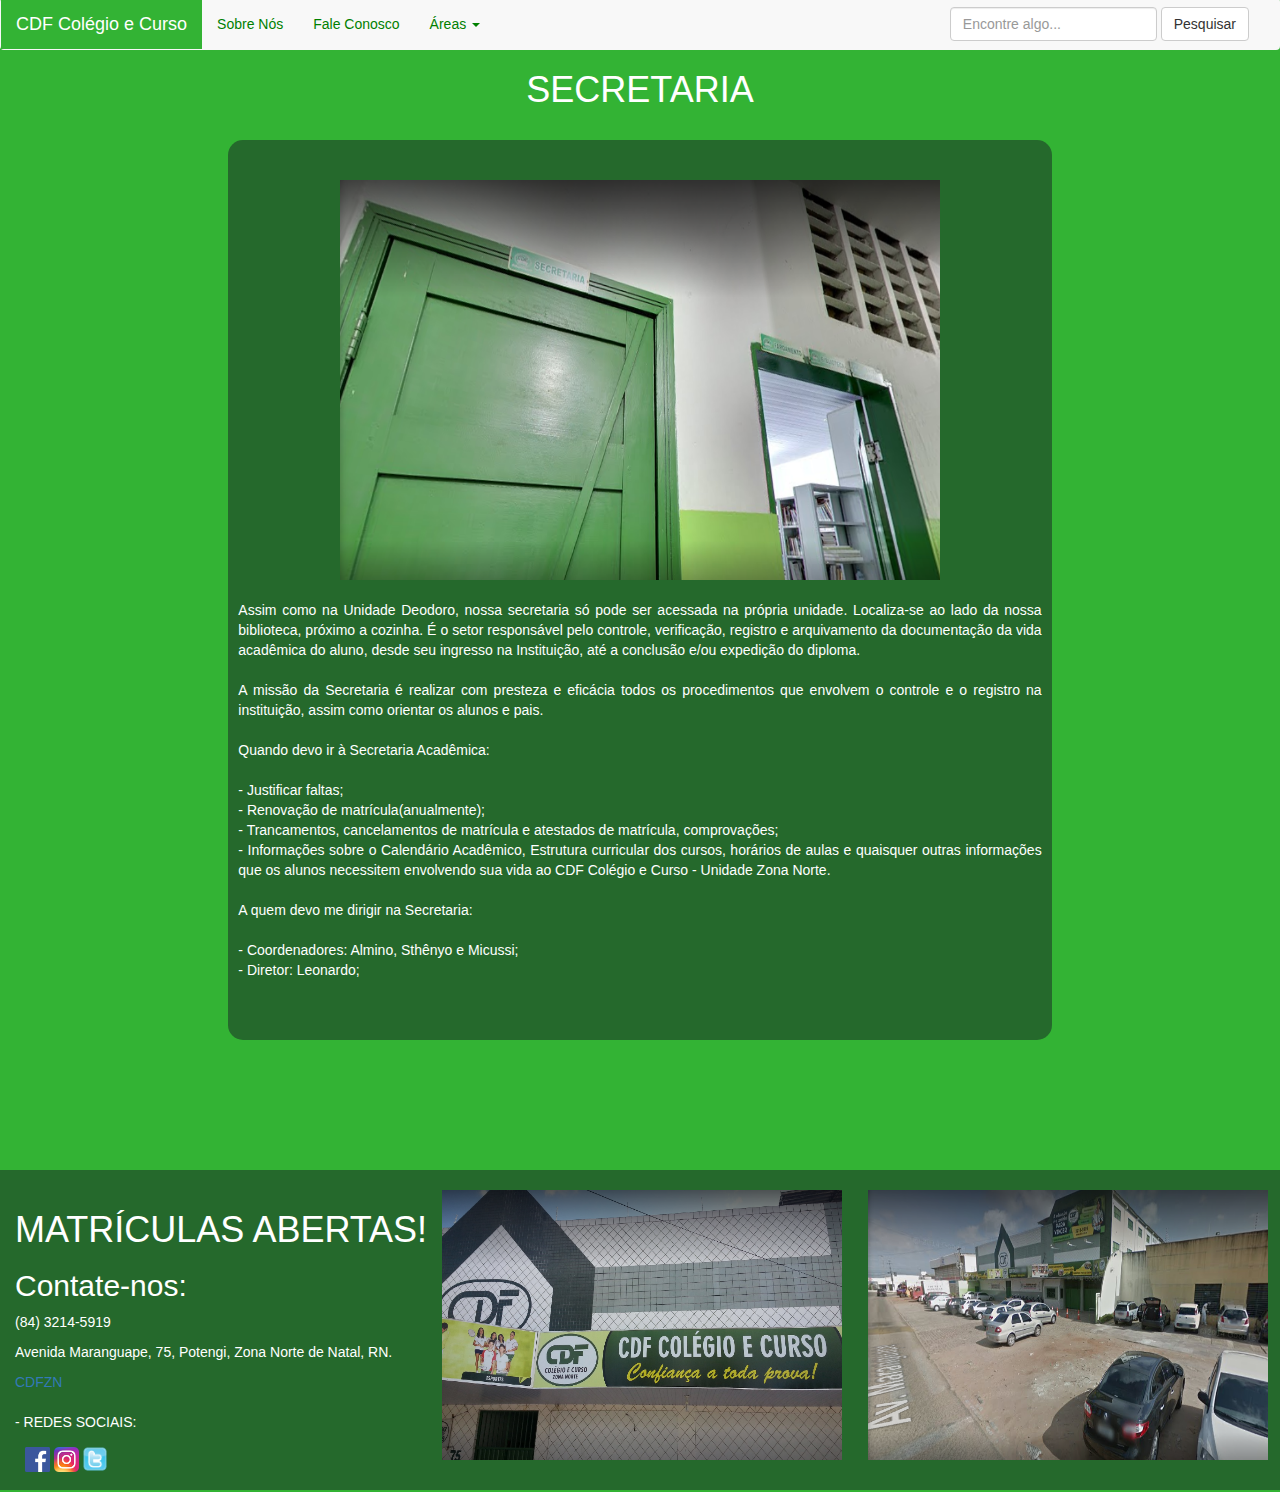
<file: HARD Candy v0.1 - site inicial/original/secretaria.html>
<!DOCTYPE html>
<html lang="pt">
  <head>
    <link rel="stylesheet" href="css/custom.css">
    <!-- Latest compiled -->
    <link rel="stylesheet" href="css/bootstrap.css">
    <!-- Latest compiled and minified JavaScript -->
    <script src="js/bootstrap.js"></script>
    <script src="js/bootstrap.min.js"></script>

    <meta charset="utf-8">

    <title>CDF COLÉGIO E CURSO</title>

    <link rel="shortcut icon" href="images/favicon.png" >

    <nav class="navbar navbar-default" style="margin-top:-2px;">
      <div class="container-fluid">
        <!-- Brand and toggle get grouped for better mobile display -->
        <div class="navbar-header">
      <button type="button" class="navbar-toggle collapsed" data-toggle="collapse" data-target="#bs-example-navbar-collapse-1" aria-expanded="false">
        <span class="sr-only">Toggle navigation</span>
        <span class="icon-bar"></span>
        <span class="icon-bar"></span>
        <span class="icon-bar"></span>
      </button>
      <a class="navbar-brand" href="#">CDF Colégio e Curso</a>
    </div>

    <!-- Collect the nav links, forms, and other content for toggling -->
    <div class="collapse navbar-collapse" id="bs-example-navbar-collapse-1">
      <ul class="nav navbar-nav">
        <li><a href="index.html">Sobre Nós <span class="sr-only">(current)</span></a></li>
        <li><a href="faleconosco.html">Fale Conosco <span class="sr-only">(current)</span></a></li>
        <li class="dropdown">
          <a href="#" class="dropdown-toggle" data-toggle="dropdown" role="button" aria-haspopup="true" aria-expanded="false">Áreas <span class="caret"></span></a>
          <!--<button class="btn btn-default dropdown-toggle" type="button" id="dropdownMenu1" data-toggle="dropdown" aria-haspopup="true" aria-expanded="true">
            Dropdown
            <span class="caret"></span>!-->
          <ul class="dropdown-menu" aria-labelledby="dropdownMenu1">
            <li><a href="secretaria.html">Secretaria</a></li>
            <li><a href="professores.html">Professores</a></li>
            <li role="separator" class="divider"></li>
            <li><a href="paisouresponsaveis.html">Pais ou Responsáveis</a></li>
            <li><a href="alunos.html">Alunos</a></li>
          </ul>
        </li>
        </ul>
      </ul>
      <form class="navbar-form navbar-right">
        <div class="form-group">
          <input type="text" class="form-control" placeholder="Encontre algo...">
        </div>
        <button type="submit" class="btn btn-default">Pesquisar</button>
      </form>
      </li>
      </ul>
    </div><!-- /.navbar-collapse -->
  </div><!-- /.container-fluid -->
</nav>


  </head>
  <body style="background-color:#33b334;">


    <div class="secretaria">
        <center><h1 style="color:white;">SECRETARIA</h1></center>
    </div>

    <br>

    <div class="col-md-8 col-md-push-2">
      <div class="boxSecretariaFotos">
        <br>
        <br>
        <center><img class="secretariaImg" src="./images/secretaria.png" alt="ondeencontrar" style="width:600px;height:400px;"></center><br>

        Assim como na Unidade Deodoro, nossa secretaria só pode ser acessada na própria unidade. Localiza-se ao lado da nossa biblioteca, próximo a cozinha. É o setor responsável pelo controle, verificação, registro e arquivamento da documentação da vida acadêmica do aluno, desde seu ingresso na Instituição, até a conclusão e/ou expedição do diploma. <br><br>

        A missão da Secretaria é realizar com presteza e eficácia todos os procedimentos que envolvem o controle e o registro na instituição, assim como orientar os alunos e pais.<br><br>
        Quando devo ir à Secretaria Acadêmica:<br><br>
        - Justificar faltas;<br>

        - Renovação de matrícula(anualmente);<br>

        - Trancamentos, cancelamentos de matrícula e atestados de matrícula, comprovações;<br>

        - Informações sobre o Calendário Acadêmico, Estrutura curricular dos cursos, horários de aulas e quaisquer outras informações que os alunos necessitem envolvendo sua vida ao CDF Colégio e Curso - Unidade Zona Norte.<br><br>

A quem devo me dirigir na Secretaria:<br><br>
- Coordenadores: Almino, Sthênyo e Micussi;<br>
- Diretor: Leonardo;
      </div>
    </div>

    <br>
    <br>
    <br>

    <div class="separadora">
    </div>

    <br>

    <div class="boxParallax2">
      <br>
      <h1 class="boxBottom">MATRÍCULAS ABERTAS!</h1>
      <h2 class="boxBottom">Contate-nos:</h2>
      <p class="boxBottom">(84) 3214-5919</p>
      <p class="boxBottom">Avenida Maranguape, 75, Potengi, Zona Norte de Natal, RN.</p>
      <a href="http://www.cdfzn.com.br" class="boxBottom">CDFZN</a>
      <br>
      <br>

      <p class="boxBottom">- REDES SOCIAIS:</p>

      <a href="https://www.facebook.com/CDFColgioeCurso/?fref=ts"><img src="./images/icoFacebook.png" alt="facebook acesso" style="height: 25px; width:25px;margin-left:25px;"></a>
      <a href="#"><img src="./images/icoInsta.png" alt="instagram acesso" style="height=25px; width:25px;"></a>
      <a href="#"><img src="./images/icoTwitter.png" alt="instagram acesso" style="height=34px; width:34px;margin-left:-5px;"></a>
    </div>

    <div class="col-md-8 col-md-push-4" style="position: absolute; margin-top:-300px;">
      <img class="imageBottom1" src="./images/bottom1.png" alt="vista de fora" style="height: 270px; width:400px;">
    </div>

    <div class="col-md-4 col-md-push-8" style="position: absolute; margin-top:-300px;">
      <img class="imageBottom2" src="./images/bottom2.png" alt="vista de fora" style="height: 270px; width:400px;">
    </div>

    <script src="https://ajax.googleapis.com/ajax/libs/jquery/1.12.4/jquery.min.js"></script>
    <script src="https://maxcdn.bootstrapcdn.com/bootstrap/3.3.7/js/bootstrap.min.js"></script>

  </body>

</html>
</file>
<file: css/custom.css>
body {
  //background-color: #F3BA23;
}

a.left.carousel-control {
  height: 100%!important;
}

a.right.carousel-control {
  height: 100%!important;
}

#myCarousel {
  height: 70%!important;
}


.h3Edited {
  font-size: 23.5px!important;
}

.navbar-inverse {
  background-color: #58475B!important;
  border-color: #58475B!important;
  color: white!important;
}

.navbar-inverse .navbar-brand {
  color: white!important;
  //cor branca no link
}

.navbar-inverse .navbar-nav>.active>a {
  background-color: #BB8800;
}

.navbar-inverse .navbar-nav>li>a:hover {
  color: #F8D47E!important;
}

.navbar-inverse .navbar-nav>.active>a:hover {
  background-color: #58475B;
}

.navbar-inverse .navbar-brand:hover {
  color: #9d9d9d!important;
}

.navbar-inverse .navbar-nav>li>a {
  color: white!important;
}

.panel-default>.panel-heading {
  background-color: #58475B!important;
  color: white!important;
}

.panel-body {
  background-color: #BB8800!important;
  color: white!important;
}

.navbar-inverse .navbar-brand:hover {
    color: #fff!important;
}

.textoDescricao {
  padding-left: 10%;
  text-align: left;
}

.checkbox {
  float: left!important;
}

.campos {
  padding-top: 10px;
  padding-left: 50%;
}

.total {
  background-color: #BB8800;
  height: 70px;
  width: 200px;
  border-radius: 10px;
  color: white;
  float: right;
  text-align: center;
  font-size: 23px;
  padding-top: 4px;
}

.moneyIco {
  float: right;
  height: 60px;
  width: 60px;
  padding-top: 6px;

}

.totalRS {
  display: inline;
  position: absolute;
  margin-left: -5%;
}

#resultado {
  color: black;
}

a {
  color: #59475B;
}

a:hover  {
  color: #8A6D8C;
}

@font-face {
  font-family: Modak;
  src: url("../fonts/Modak.ttf") format("truetype");
}

.map-responsive {
  overflow:hidden;
  padding-bottom:56.25%;
  position:relative;
  height:0;
}

.map-responsive script{
  /*ou iframe*/
  left:0;
  top:0;
  height:100%;
  width:100%;
  position:absolute;
}


.estrelas input[type=radio] {
  display: none;
  cursor: pointer;
}
.estrelas label i.fa:before {
  content:'\f005';
  color: #FC0;
  cursor: pointer;
}
.estrelas input[type=radio]:checked ~ label i.fa:before {
  color: #CCC;
  cursor: pointer;
}
</file>
<file: HARD Candy v0.1 - site inicial/css/custom.css>
.parallaxIndex {
    background-image: url(../images/parallax1.jpg);
    background-attachment: fixed;
    background-position: center;
    background-repeat: no-repeat;
    background-size: cover;
    height: 400px;
    /*opacity: 0.60;*/
    margin-top: -2px;
}

.parallaxNews {
    background-image: url(../images/parallax2.jpg);
    background-attachment: fixed;
    background-position: center;
    background-repeat: no-repeat;
    background-size: cover;
    height: 400px;
    /*opacity: 0.80;*/
    margin-top: -15px;
}

.boxParallax {
    width: 100%;
    background-color: #58475B;
    color: #F8D47E;
    font-family: 'Montserrat', sans-serif;
    font-size: 18px;
    height: 550px;
    text-align: center;
    /*font-size: 50px;*/
    /*line-height: 90px;*/
    padding-left: 50px;
    padding-right: 50px;
    padding-bottom: 30px;
}

.teste {
  height:50px;
  background-color:#58475B;
  margin-top:6%;
  float: left;
}

.boxProdutos {
    width: 100%;
    background-color: #58475B;
    color: #F8D47E;
    font-family: 'Montserrat', sans-serif;
    font-size: 18px;
    height: 550px;
    text-align: center;
    /*font-size: 50px;*/
    /*line-height: 90px;*/
    padding-left: 50px;
    padding-right: 50px;
    padding-bottom: 30px;
}

.boxParallax2 {
    width: 100%;
    background-color: white;
    height: 320px;
    text-align: left;
    color: #F2B923;
    background-color: #58475B;
    /*position: relative;*/
}

.boxSecretariaFotos {
    width: 100%;
    background-color: white;
    height: 900px;
    text-align: left;
    color: white;
    background-color: #25692c;
    border-radius: 15px;
    text-align: justify;
    padding-left: 10px;
    padding-right: 10px;
}

.boxProfessores {
    width: 90%;
    background-color: white;
    height: 500px;
    text-align: left;
    color: white;
    background-color: #25692c;
    border-radius: 15px;
    text-align: justify;
    padding-left: 10px;
    padding-right: 10px;
}

.boxPaisOuResponsaveis {
    width: 80%;
    background-color: white;
    height: 400px;
    text-align: left;
    color: white;
    background-color: #25692c;
    border-radius: 15px;
    text-align: justify;
    padding-left: 10px;
    padding-right: 10px;
}

.separadora {
  background-color: white;
  height: 950px;
  background-color:#33b334;
}

.separadoraProfessores {
  background-color: white;
  height: 550px;
  background-color:#33b334;
}

.boxFaleConosco {
    width: 100%;
    /*background-color: white;*/
    height: 60px;
    text-align: center;
    color: white;
    /*font-size: 50px;*/
    /*line-height: 90px;*/
}

.boxPreencher {
    position: absolute;
    width: 420px;
    background-color: white;
    height: 400px;
    text-align: left;
    color: white;
    background-color: #25692c;
    border-radius: 5px;
}


.form-control{
  min-width:100px;
  max-width: 300px;
}

input {color:black;}


.boxUmH1 {
  padding-top: 45px;
  color: #F8D47E;
  font-size: 50px;
  font-family:'Great Vibes', cursive;
  /*font-style: bold;*/
}

.boxUmA:hover {
  text-decoration: none;
}

.boxBottom {
  margin-left: 15px;
  font-family: 'Great Vibes', cursive;
  font-size: 40px;
}

.boxBottom1 {
  margin-left: 15px;
}

.boxRedesSociais {
  margin-left:15px;
  font-family: 'Great Vibes', cursive;
  margin-bottom: -5px;
  font-size: 30px;
}


@media screen and (min-width: 1025px) {
  .boxParallax {height: 100%!important;}
}

@media screen and (min-width: 481px) and (max-width: 1024px) {

  .boxParallax, .boxSecretariaFotos {height: 100%!important; font-size: 120%!important;}

  .imageBottom1 {opacity: 0!important;}

  .imageBottom2 {
    opacity:0!important;
  }

  .secretariaImg {width: 90%!important;}

  .separadora {height: 250px;}

  .separadoraProfessores {height: 250px;}

  .boxParallax2 {height: 400px;}

}

@media screen and (min-width: 0px) and (max-width: 480px) {

	.boxParallax, .boxSecretariaFotos {height: 100%!important; font-size: 120%!important;}

  .imageBottom1 {
    opacity: 0!important;
  }

  .imageBottom2 {
    opacity: 0!important;
  }

  .secretariaImg {width: 90%!important;}

  .separadora {height: 250px;}

  .separadoraProfessores {height: 250px;}

  .boxParallax2 {height: 400px;}

}
</file>
<file: HARD Candy v0.1 - site inicial/original/css/custom.css>
.parallaxIndex {
    background-image: url(../images/parallax1.jpg);
    background-attachment: fixed;
    background-position: center;
    background-repeat: no-repeat;
    background-size: cover;
    height: 400px;
    opacity: 0.60;
    margin-top: -2px;
}

.parallaxNews {
    background-image: url(../images/parallax2.jpg);
    background-attachment: fixed;
    background-position: center;
    background-repeat: no-repeat;
    background-size: cover;
    height: 400px;
    opacity: 0.80;
    margin-top: -15px;
}

.boxParallax {
    width: 100%;
    background-color: white;
    height: 550px;
    text-align: center;
    /*font-size: 50px;*/
    /*line-height: 90px;*/
    padding-left: 50px;
    padding-right: 50px;
}

.boxParallax2 {
    width: 100%;
    background-color: white;
    height: 320px;
    text-align: left;
    color: white;
    background-color: #25692c;
    /*position: relative;*/
}

.boxSecretariaFotos {
    width: 100%;
    background-color: white;
    height: 900px;
    text-align: left;
    color: white;
    background-color: #25692c;
    border-radius: 15px;
    text-align: justify;
    padding-left: 10px;
    padding-right: 10px;
}

.boxProfessores {
    width: 90%;
    background-color: white;
    height: 500px;
    text-align: left;
    color: white;
    background-color: #25692c;
    border-radius: 15px;
    text-align: justify;
    padding-left: 10px;
    padding-right: 10px;
}

.boxPaisOuResponsaveis {
    width: 80%;
    background-color: white;
    height: 400px;
    text-align: left;
    color: white;
    background-color: #25692c;
    border-radius: 15px;
    text-align: justify;
    padding-left: 10px;
    padding-right: 10px;
}

.separadora {
  background-color: white;
  height: 950px;
  background-color:#33b334;
}

.separadoraProfessores {
  background-color: white;
  height: 550px;
  background-color:#33b334;
}

.boxFaleConosco {
    width: 100%;
    /*background-color: white;*/
    height: 60px;
    text-align: center;
    color: white;
    /*font-size: 50px;*/
    /*line-height: 90px;*/
}

.boxPreencher {
    position: absolute;
    width: 420px;
    background-color: white;
    height: 400px;
    text-align: left;
    color: white;
    background-color: #25692c;
    border-radius: 5px;
}


.form-control{
  min-width:100px;
  max-width: 300px;
}

input {color:black;}


.boxUmH1 {
  color: green
}

.boxBottom {
  margin-left: 15px;
}


@media screen and (min-width: 1025px) {
  .boxParallax {height: 100%!important;}
}

@media screen and (min-width: 481px) and (max-width: 1024px) {

  .boxParallax, .boxSecretariaFotos {height: 100%!important; font-size: 120%!important;}

  .imageBottom1 {opacity: 0!important;}

  .imageBottom2 {
    opacity:0!important;
  }

  .secretariaImg {width: 90%!important;}

  .separadora {height: 250px;}

  .separadoraProfessores {height: 250px;}

  .boxParallax2 {height: 400px;}

}


@media screen and (min-width: 0px) and (max-width: 480px) {

	.boxParallax, .boxSecretariaFotos {height: 100%!important; font-size: 120%!important;}

  .imageBottom1 {
    opacity: 0!important;
  }

  .imageBottom2 {
    opacity: 0!important;
  }

  .secretariaImg {width: 90%!important;}

  .separadora {height: 250px;}

  .separadoraProfessores {height: 250px;}

  .boxParallax2 {height: 400px;}

}
</file>
<file: css/modern-business.css>
/*!
 * Start Bootstrap - Modern Business (http://startbootstrap.com/)
 * Copyright 2013-2016 Start Bootstrap
 * Licensed under MIT (https://github.com/BlackrockDigital/startbootstrap/blob/gh-pages/LICENSE)
 */

/* Global Styles */

html,
body {
    height: 100%;
}

body {
    padding-top: 50px; /* Required padding for .navbar-fixed-top. Remove if using .navbar-static-top. Change if height of navigation changes. */
}

.img-portfolio {
    margin-bottom: 30px;
}

.img-hover:hover {
    opacity: 0.8;
}

/* Home Page Carousel */

header.carousel {
    height: 50%;
}

header.carousel .item,
header.carousel .item.active,
header.carousel .carousel-inner {
    height: 100%;
}

header.carousel .fill {
    width: 100%;
    height: 100%;
    background-position: center;
    background-size: cover;
}

/* 404 Page Styles */

.error-404 {
    font-size: 100px;
}

/* Pricing Page Styles */

.price {
    display: block;
    font-size: 50px;
    line-height: 50px;
}

.price sup {
    top: -20px;
    left: 2px;
    font-size: 20px;
}

.period {
    display: block;
    font-style: italic;
}

/* Footer Styles */

footer {
    margin: 50px 0;
}

/* Responsive Styles */

@media(max-width:991px) {
    .customer-img,
    .img-related {
        margin-bottom: 30px;
    }
}

@media(max-width:767px) {
    .img-portfolio {
        margin-bottom: 15px;
    }

    header.carousel .carousel {
        height: 70%;
    }
}
</file>
